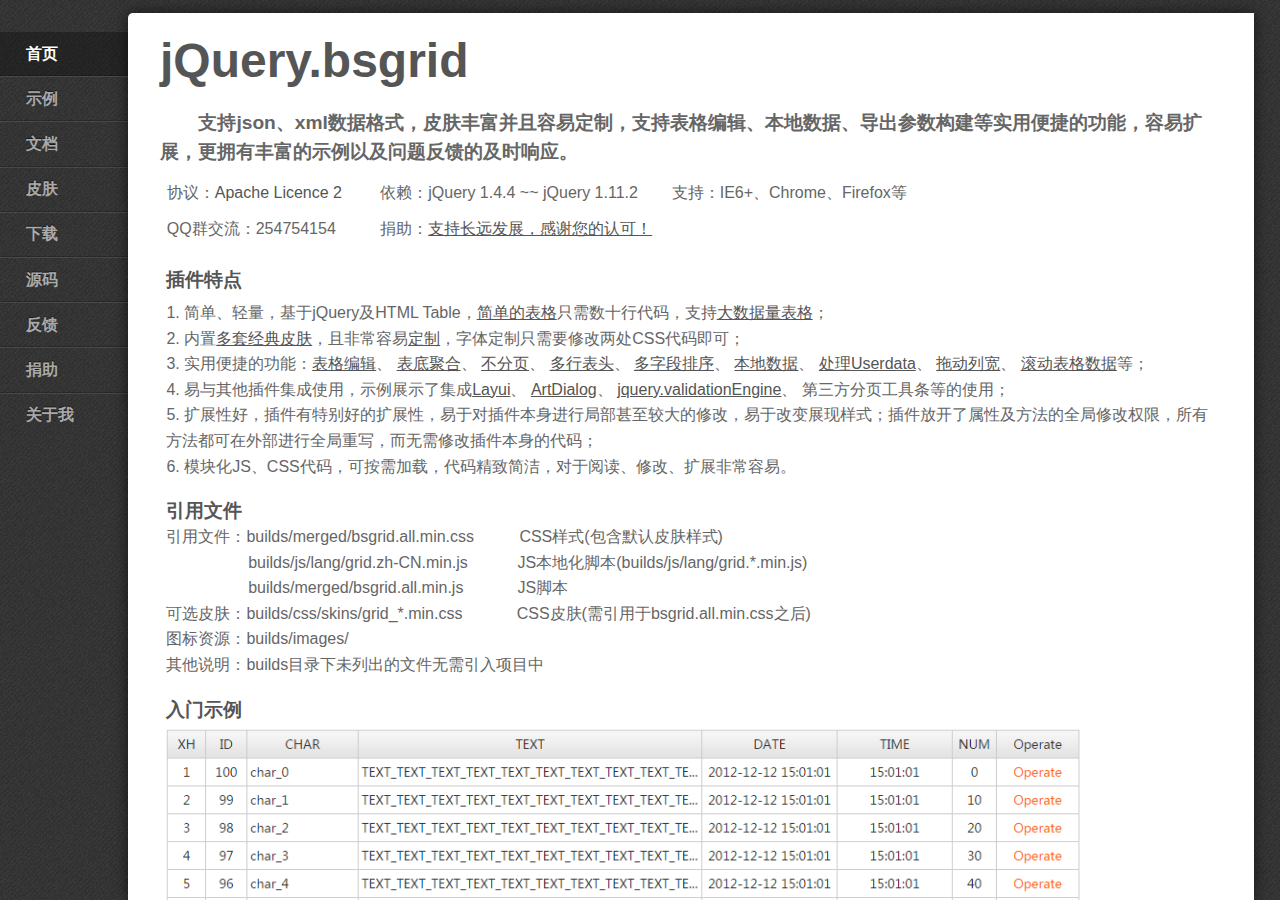
<file: jquery.bsgrid-1.37/index.html>
<!DOCTYPE html>
<html lang="en" class="js">
<head>
    <meta charset="utf-8">
    <title>jQuery.bsgrid - 简单实用、功能丰富、易扩展的jQuery Grid插件</title>
    <meta name="viewport" content="width=device-width,initial-scale=1">
    <link rel="stylesheet" href="plugins/responsive-nav.js/demo/styles.css">
    <style type="text/css">
        h2 {
            margin: 0 0 .5em;
        }

        h1, h2, h3, a, #title {
            color: #555;
        }

        .main {
            width: 88%;
            padding: 1.5em 2em;
        }

        .nav-collapse {
            width: 12%;
        }

        .nav-collapse a {
            padding: .6em .6em .6em 1.6em;
        }

            /* 修改左侧导航栏宽度 */
        @media screen and (min-width:76em) {
            .nav-collapse {
                width: 8em;
            }

            .main {
                left: 8em;
            }
        }

        #iframe {
            display: none;
            width: 100%;
            height: 95%;
            border: dotted 1px #ccc;
        }

        .introStyle {
            font-size: 1.0em;
            font-weight: 700;
        }

        .introStyle  td {
            padding: 0.3em;
        }

        .introStyle a {
            text-decoration: underline;
        }

        #about {
            line-height: 1.5em;
        }
    </style>
    <script src="plugins/jquery-1.4.4.min.js"></script>
    <!-- HTML5 shim, for IE6-8 support of HTML5 elements -->
    <!--[if lt IE 9]>
    <script src="plugins/html5shiv/html5shiv.min.js"></script>
    <![endif]-->
    <script src="plugins/responsive-nav.js/responsive-nav.min.js"></script>
</head>
<body>

<div role="navigation" id="nav">
    <ul>
        <li class="active"><a href="#" onclick="home()">首页</a></li>
        <li><a href="examples/zh-CN.html" target="_blank">示例</a></li>
        <li><a href="#" onclick="setIframeSrc('文档', 'documention/documention.zh-CN.html')">文档</a></li>
        <li id="nav_documention"><a href="#" onclick="setIframeSrc('皮肤', 'documention/themes.html')">皮肤</a></li>
        <li><a href="#" onclick="down()">下载</a></li>
        <li><a href="#" onclick="setIframeSrc('源码', 'documention/source.html')">源码</a></li>
        <li><a href="#" onclick="setIframeSrc('反馈', 'documention/feedback.html')">反馈</a></li>
        <li id="nav_donate"><a href="#" onclick="setIframeSrc('支持长远发展，感谢您的认可！', 'donate.html')">捐助</a></li>
        <li><a href="#" onclick="about()">关于我</a></li>
    </ul>
</div>

<div role="main" class="main">
    <a href="#nav" id="toggle">Menu</a>

    <h1 class="home">jQuery.bsgrid</h1>

    <div class="introStyle home" style="font-size: 1.2em;">
        &emsp;&emsp;支持json、xml数据格式，皮肤丰富并且容易定制，支持表格编辑、本地数据、导出参数构建等实用便捷的功能，容易扩展，更拥有丰富的示例以及问题反馈的及时响应。
    </div>

    <table class="introStyle home" style="margin-top: 0.5em; font-weight: 400;">
        <tr>
            <td>
                协议：<a href="http://www.apache.org/licenses/LICENSE-2.0.txt" target="_blank"
                      style="text-decoration: none;">Apache Licence 2</a>&nbsp;&nbsp;&nbsp;&nbsp;&nbsp;&nbsp;
            </td>
            <td>
                依赖：jQuery 1.4.4 ~~ jQuery 1.11.2&nbsp;&nbsp;&nbsp;&nbsp;&nbsp;
            </td>
            <td>
                支持：IE6+、Chrome、Firefox等&nbsp;
            </td>
        </tr>
        <tr>
            <td>
                QQ群交流：254754154
            </td>
            <td colspan="2">
                捐助：<a href="#" onclick="$('#nav_donate a').trigger('click')">支持长远发展，感谢您的认可！</a>
            </td>
        </tr>
    </table>

    <div class="introStyle home" style="padding-left: 0.4em; font-weight: 400; line-height: 1.6em;">
        <h3 style="font-size: 1.2em; margin-bottom: 0.4em;">插件特点</h3>
        1.&nbsp;简单、轻量，基于jQuery及HTML Table，<a href="examples/zh-CN.html#href=examples/grid/simple.html" target="_blank">简单的表格</a>只需数十行代码，支持<a href="examples/zh-CN.html#href=examples/grid/load-time-test.html" target="_blank">大数据量表格</a>；
        <br/>
        2.&nbsp;内置<a href="#" onclick="$('#nav_documention a').trigger('click')">多套经典皮肤</a>，且非常容易<a href="examples/zh-CN.html#href=examples/grid/themes/custom.html" target="_blank">定制</a>，字体定制只需要修改两处CSS代码即可；
        <br/>
        3.&nbsp;实用便捷的功能：<a href="examples/zh-CN.html#href=examples/grid/edit.html" target="_blank">表格编辑</a>、
        <a href="examples/zh-CN.html#href=examples/grid/foot.html" target="_blank">表底聚合</a>、
        <a href="examples/zh-CN.html#href=examples/grid/no-pagation.html" target="_blank">不分页</a>、
        <a href="examples/zh-CN.html#href=examples/grid/multi-header.html" target="_blank">多行表头</a>、
        <a href="examples/zh-CN.html#href=examples/grid/multi-sort.html" target="_blank">多字段排序</a>、
        <a href="examples/zh-CN.html#href=examples/grid/local/json.html" target="_blank">本地数据</a>、
        <a href="examples/zh-CN.html#href=examples/grid/userdata.html" target="_blank">处理Userdata</a>、
        <a href="examples/zh-CN.html#href=examples/grid/move-column-extend.html" target="_blank">拖动列宽</a>、
        <a href="examples/zh-CN.html#href=examples/grid/fixed-header/fixed-header-extend.html" target="_blank">滚动表格数据</a>等；
        <br/>
        4.&nbsp;易与其他插件集成使用，示例展示了集成<a href="examples/zh-CN.html#href=examples/layui/layer.html" target="_blank">Layui</a>、
        <a href="examples/zh-CN.html#href=examples/artDialog/gridAndForm.html" target="_blank">ArtDialog</a>、
        <a href="examples/zh-CN.html#href=examples/form/validation.html" target="_blank">jquery.validationEngine</a>、
        第三方分页工具条等的使用；
        <br/>
        5.&nbsp;扩展性好，插件有特别好的扩展性，易于对插件本身进行局部甚至较大的修改，易于改变展现样式；插件放开了属性及方法的全局修改权限，所有方法都可在外部进行全局重写，而无需修改插件本身的代码；
        <br/>
        6.&nbsp;模块化JS、CSS代码，可按需加载，代码精致简洁，对于阅读、修改、扩展非常容易。
    </div>

    <div class="introStyle home" style="padding-left: 0.4em; font-weight: 400; line-height: 1.6em;">
        <h3 style="font-size: 1.2em; margin-bottom: 0;">引用文件</h3>
        引用文件：builds/merged/bsgrid.all.min.css &emsp;&emsp;&nbsp; CSS样式(包含默认皮肤样式)
        <br/>&emsp;&emsp;&emsp;&emsp;&nbsp;&nbsp;&nbsp;
        builds/js/lang/grid.zh-CN.min.js &emsp;&emsp;&nbsp;&nbsp; JS本地化脚本(builds/js/lang/grid.*.min.js)
        <br/>&emsp;&emsp;&emsp;&emsp;&nbsp;&nbsp;&nbsp;
        builds/merged/bsgrid.all.min.js &emsp;&emsp;&nbsp;&nbsp;&nbsp; JS脚本
        <br/>
        可选皮肤：builds/css/skins/grid_*.min.css &emsp;&emsp;&nbsp;&nbsp;&nbsp; CSS皮肤(需引用于bsgrid.all.min.css之后)
        <br/>
        图标资源：builds/images/
        <br/>
        其他说明：builds目录下未列出的文件无需引入项目中
        <h3 style="font-size: 1.2em; margin-bottom: 0;"><a href="examples/zh-CN.html#href=examples/grid/simple.html" target="_blank" style="text-decoration: none;">入门示例</a></h3>
        <a href="examples/zh-CN.html#href=examples/grid/simple.html" target="_blank" style="margin-left: -0.4em;">
            <img style="border-width: 0; width: 88%;" title="点击查看入门示例"
                 src="documention/images/simple.png"/>
        </a>
<pre style="font-size: 0.9em; margin-top: 0; background-color: #eee;">
引用文件：
    &lt;link rel="stylesheet" href="../../builds/merged/bsgrid.all.min.css"/&gt;
    &lt;script type="text/javascript" src="../../plugins/jquery-1.4.4.min.js"&gt;&lt;/script&gt;
    &lt;script type="text/javascript" src="../../builds/js/lang/grid.zh-CN.min.js"&gt;&lt;/script&gt;
    &lt;script type="text/javascript" src="../../builds/merged/bsgrid.all.min.js"&gt;&lt;/script&gt;
实现代码：
    &lt;table id="searchTable"&gt;
        &lt;tr&gt;
            &lt;th w_index="XH" width="5%;"&gt;XH&lt;/th&gt;
            &lt;th w_index="ID" width="5%;"&gt;ID&lt;/th&gt;
            &lt;th w_index="CHAR" w_align="left" width="15%;"&gt;CHAR&lt;/th&gt;
            &lt;th w_index="TEXT" w_align="left" width="30%;"&gt;TEXT&lt;/th&gt;
            &lt;th w_index="DATE" width="15%;"&gt;DATE&lt;/th&gt;
            &lt;th w_index="TIME" width="15%;"&gt;TIME&lt;/th&gt;
            &lt;th w_index="NUM" width="5%;"&gt;NUM&lt;/th&gt;
            &lt;th w_render="operate" width="10%;"&gt;Operate&lt;/th&gt;
        &lt;/tr&gt;
    &lt;/table&gt;
    &lt;script type="text/javascript"&gt;
        var gridObj;
        $(function () {
            gridObj = $.fn.bsgrid.init('searchTable', {
                url: 'data/json.jsp',
                // autoLoad: false,
                pageSizeSelect: true,
                pageSize: 10
            });
        });

        function operate(record, rowIndex, colIndex, options) {
            return '&lt;a href="#" onclick="alert(\'ID=' + gridObj.getRecordIndexValue(record, 'ID') + '\');"&gt;Operate&lt;/a&gt;';
        }
    &lt;/script&gt;
数据格式参考：<a href="examples/grid/data/simple.json" target="_blank">simple.json</a>
</pre>
        <h3 style="font-size: 1.2em; margin-bottom: 0;">带参数查询</h3>
<pre style="font-size: 0.9em; margin-top: 0; background-color: #eee;">
    function doSearch() {
        // 提供以下三种带参数方式，可任选其中任意一种
        var searchParames = $('#searchForm').serializeArray();      // jQuery推荐方式
        // searchParames = 'param1=val1&amp;param2=val2';
        // searchParames = {'param1': 'val1', 'param2': 'val2'};
        gridObj.search(searchParames);
    }
</pre>
    </div>

    <h2 id="title" style="display: none;"></h2>

    <iframe id="iframe" src=""></iframe>

    <table id="download" class="introStyle" style="display: none;">
        <tr>
            <td>版本下载：</td>
            <td>
                <a href="http://git.oschina.net/bs2004/jquery.bsgrid/repository/archive?ref=v1.37"
                   target="_blank">1.37</a>
                &emsp;
                <a href="http://git.oschina.net/bs2004/jquery.bsgrid/repository/archive?ref=v1.36"
                   target="_blank">1.36</a>
            </td>
        </tr>
        <tr>
            <td>更新说明：</td>
            <td>
                <a href="http://git.oschina.net/bs2004/jquery.bsgrid/raw/master/CHANGE-LOG" target="_blank">Change
                    log</a>
            </td>
        </tr>
    </table>

    <table id="about" class="introStyle" style="display: none;">
        <tr>
            <td>个人网站:</td>
            <td><a href="http://thebestofyouth.com" target="_blank">http://thebestofyouth.com</a></td>
        </tr>
        <tr>
            <td>电子邮箱:</td>
            <td>bs2004@163.com</td>
        </tr>
        <tr>
            <td>GitHub:</td>
            <td><a href="http://github.com/baishui2004" target="_blank">http://github.com/baishui2004</a></td>
        </tr>
        <tr>
            <td>Git@OSC:</td>
            <td><a href="http://git.oschina.net/bs2004" target="_blank">http://git.oschina.net/bs2004</a></td>
        </tr>
        <tr>
            <td>OSChina:</td>
            <td><a href="http://oschina.net/baishui2004" target="_blank">http://oschina.net/baishui2004</a></td>
        </tr>
        <tr>
            <td></td>
            <td></td>
        </tr>
        <tr>
            <td colspan="2">@&nbsp;江苏·苏州</td>
        </tr>
    </table>
</div>

<script>
    var navigation = responsiveNav("#nav", {customToggle: "#toggle"});

    $(function () {
        $('#nav ul li').click(function () {
            $('#nav ul li.active').removeClass('active');
            $(this).addClass('active');
        });
    });

    function home() {
        hideAll();
        $('.home').show();
    }

    function setIframeSrc(title, url) {
        hideAll();
        $('#title').html(title).show();
        $('#iframe').attr('src', url).show();
    }

    function down() {
        hideAll();
        $('#title').html('下载').show();
        $('#download').show();
    }

    function about() {
        hideAll();
        $('#title').html('关于我').show();
        $('#about').show();
    }

    function hideAll() {
        $('.home').hide();
        $('#title').hide();
        $('#examples').hide();
        $('#download').hide();
        $('#about').hide();
        $('#iframe').hide().attr('src', '');
    }
</script>
</body>
</html>
</file>
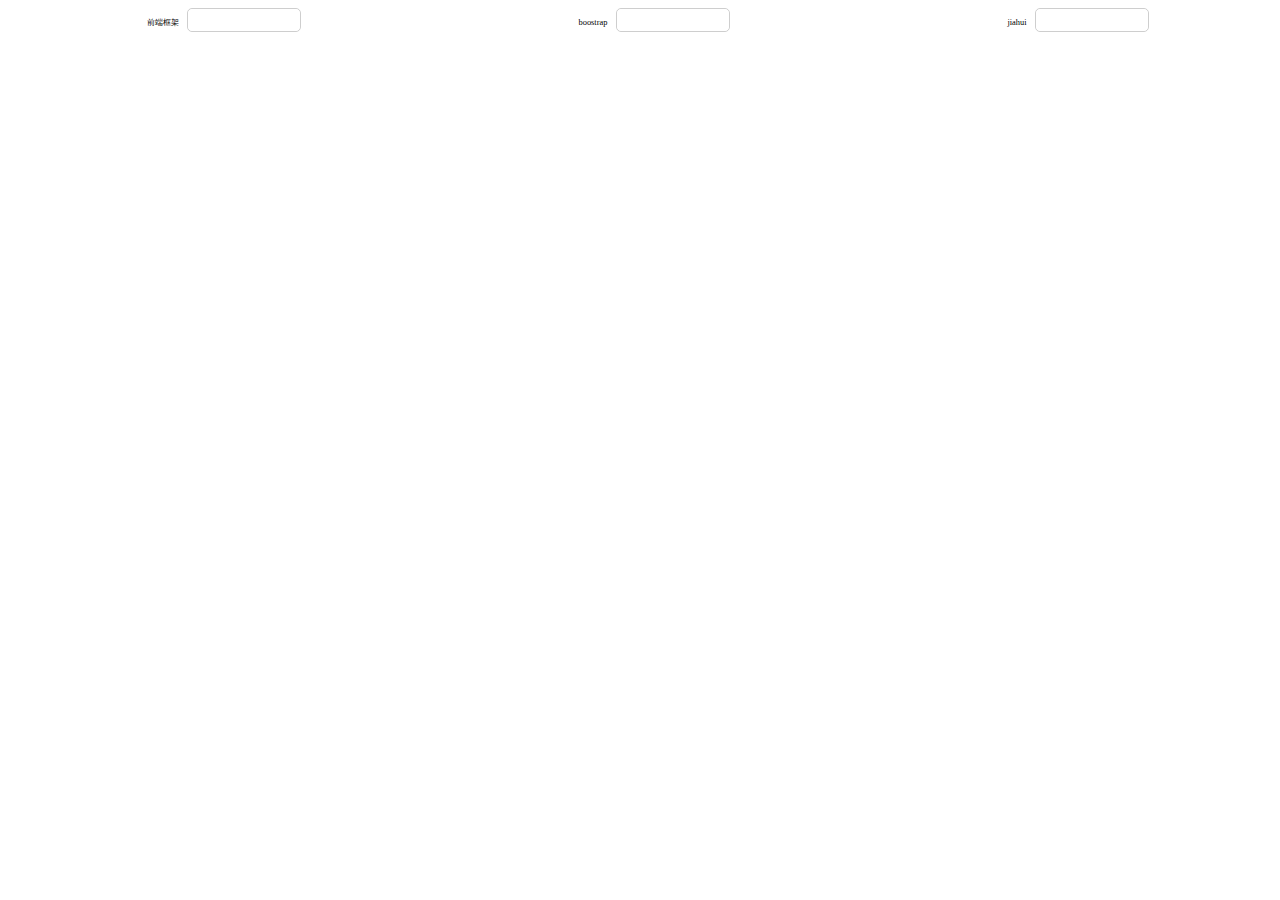
<file: designerSelect/designerSelect.html>
<!DOCTYPE html>
<html lang="en">
<head>
    <meta charset="UTF-8">
    <title>Title</title>
    <!--组件加载样式文件-->
    <link href="../designerSelect/css/designerSelect.css" rel="stylesheet" type="text/css">
</head>
<body style="width: 100%;height: 800px;">
<div style="display: flex;justify-content: space-around">
    <div class="designerSelect_contaner">
        <label>前端框架</label>
        <div class="designerSelect" id="numOne">
            <input class="designerSelect_input">
            <div class="designerSelect_option_group"></div>
        </div>
    </div>
    <div class="designerSelect_contaner">
        <label>boostrap</label>
        <div class="designerSelect" id="numTwo">
            <input class="designerSelect_input">
            <div class="designerSelect_option_group"></div>
        </div>
    </div>
    <div class="designerSelect_contaner">
        <label>jiahui</label>
        <div class="designerSelect" id="jiahui">
            <input class="designerSelect_input">
            <div class="designerSelect_option_group"></div>
        </div>
    </div>
</div>

<script src="../jquery/jquery.min.js"></script>
<script src="../tools.js"></script>
<!--组件加载js文件-->
<script src="../designerSelect/js/designerSelect.js"></script>
</body>
</html>
</file>
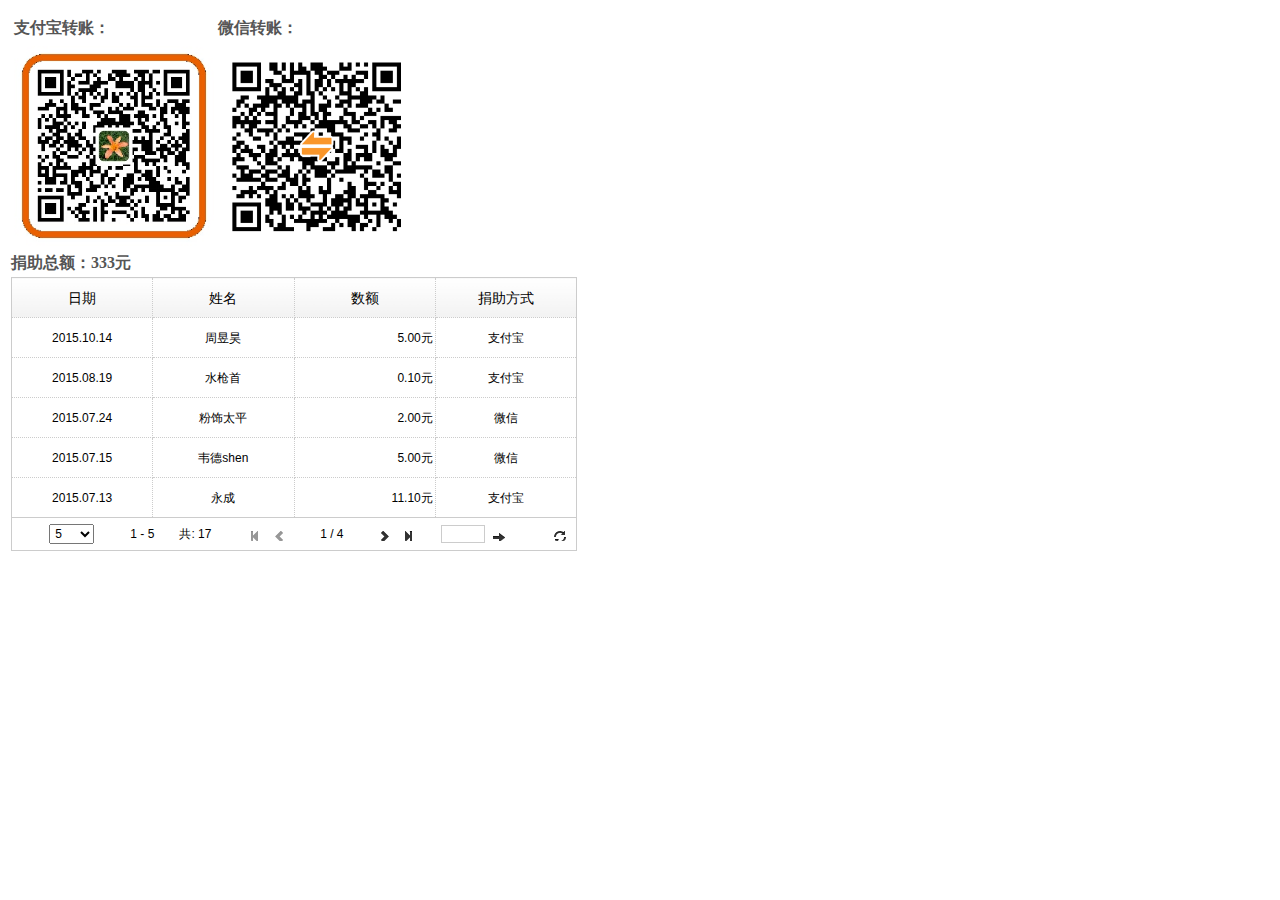
<file: jquery.bsgrid-1.37/donate.html>
<!DOCTYPE html PUBLIC "-//W3C//DTD XHTML 1.0 Transitional//EN"
        "http://www.w3.org/TR/xhtml1/DTD/xhtml1-transitional.dtd">
<html xmlns="http://www.w3.org/1999/xhtml" xml:lang="zh-CN">
<head>
    <meta http-equiv="Content-Type" content="text/html; charset=UTF-8"/>
    <title>捐助-支持长远发展，感谢您的认可！</title>
    <!-- grid.simple.min.css, grid.simple.min.js -->
    <link rel="stylesheet" href="builds/merged/bsgrid.all.min.css"/>
    <link rel="stylesheet" href="builds/css/skins/grid_bootstrap.min.css"/>
    <style type="text/css">
        body {
            font-size: 16px;
            color: #555;
            line-height: 28px;
            background-color: white;
            padding: 3px;
        }

        .title {
            font-weight: 700;
        }

        #searchTable {
            width: 410px;;
        }
    </style>
    <script type="text/javascript" src="plugins/jquery-1.4.4.min.js"></script>
    <script type="text/javascript" src="builds/js/lang/grid.zh-CN.min.js"></script>
    <script type="text/javascript" src="builds/merged/bsgrid.all.min.js"></script>
</head>
<body style="background-color: #fff;">
<table>
    <tr>
        <td class="title">支付宝转账：</td>
        <td class="title">微信转账：</td>
    </tr>
    <tr>
        <td><img src="documention/images/donate/zhifubao.jpg" width="200px" height="200px"/></td>
        <td><img src="documention/images/donate/weixin.png" width="200px" height="200px"/></td>
    </tr>
</table>
<span class="title" id="countMoney">捐助总额：</span>
<table id="searchTable">
    <tr>
        <th w_index="date" width="25%;">日期</th>
        <th w_index="name" width="25%;">姓名</th>
        <th w_index="money" w_align="right" width="25%;">数额</th>
        <th w_index="type" width="25%;">捐助方式</th>
    </tr>
</table>
<script type="text/javascript">
    var localData = [
        {"date": "2015.10.14", "name": "周昱昊", "money": "5.00元", "type": "支付宝"},
        {"date": "2015.08.19", "name": "水枪首", "money": "0.10元", "type": "支付宝"},
        {"date": "2015.07.24", "name": "粉饰太平", "money": "2.00元", "type": "微信"},
        {"date": "2015.07.15", "name": "韦德shen", "money": "5.00元", "type": "微信"},
        {"date": "2015.07.13", "name": "永成", "money": "11.10元", "type": "支付宝"},
        {"date": "2015.07.08", "name": "宋强强", "money": "1.00元", "type": "支付宝"},
        {"date": "2015.07.03", "name": "贡华", "money": "9.90元", "type": "支付宝"},
        {"date": "2015.06.28", "name": "胡正伟", "money": "20.00元", "type": "支付宝"},
        {"date": "2015.06.26", "name": "monster", "money": "0.20元", "type": "微信"},
        {"date": "2015.06.05", "name": "Pany", "money": "100.00元", "type": "微信"},
        {"date": "2015.06.02", "name": "黄国杰", "money": "10.00元", "type": "支付宝"},
        {"date": "2015.04.03", "name": "王明杰", "money": "30.00元", "type": "支付宝"},
        {"date": "2015.03.12", "name": "汤飞飞", "money": "9.90元", "type": "支付宝"},
        {"date": "2015.02.25", "name": "王鑫", "money": "88.00元", "type": "支付宝"},
        {"date": "2015.01.27", "name": "李凯鹏", "money": "9.90元", "type": "支付宝"},
        {"date": "2015.01.22", "name": "妍", "money": "9.90元", "type": "支付宝"},
        {"date": "2014.12.08", "name": "May", "money": "21.00元", "type": "微信"}
    ];
    var countMoney = 0;
    $.each(localData, function (i, data) {
        if (!isNaN(data['money'].replace('元', ''))) {
            countMoney += parseFloat(data['money'].replace('元', ''));
        }
    });
    $('#countMoney').append(countMoney + '元');
    var gridObj;
    $(function () {
        gridObj = $.fn.bsgrid.init('searchTable', {
            localData: localData,
            pageSize: 5,
            pageSizeSelect: true,
            pagingLittleToolbar: true,
            pageIncorrectTurnAlert: false
        });
    });
</script>
</body>
</html>
</file>
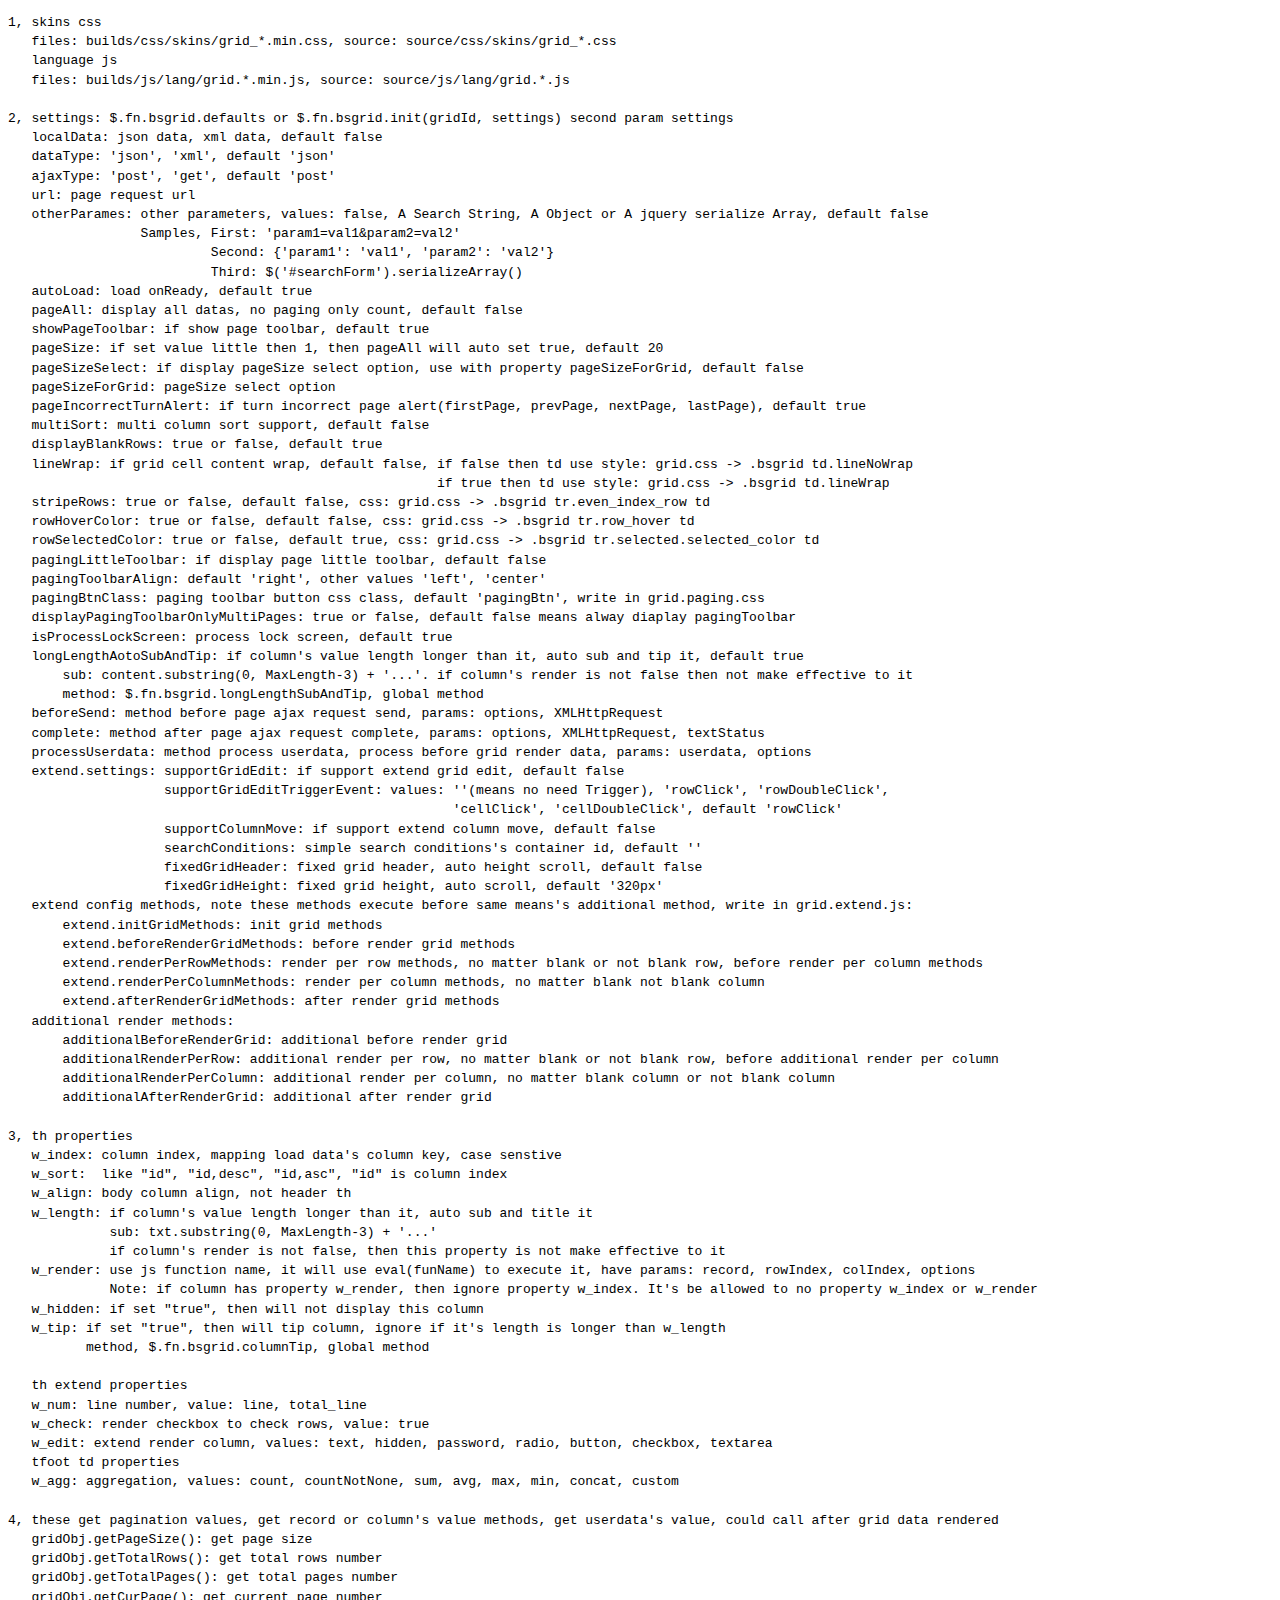
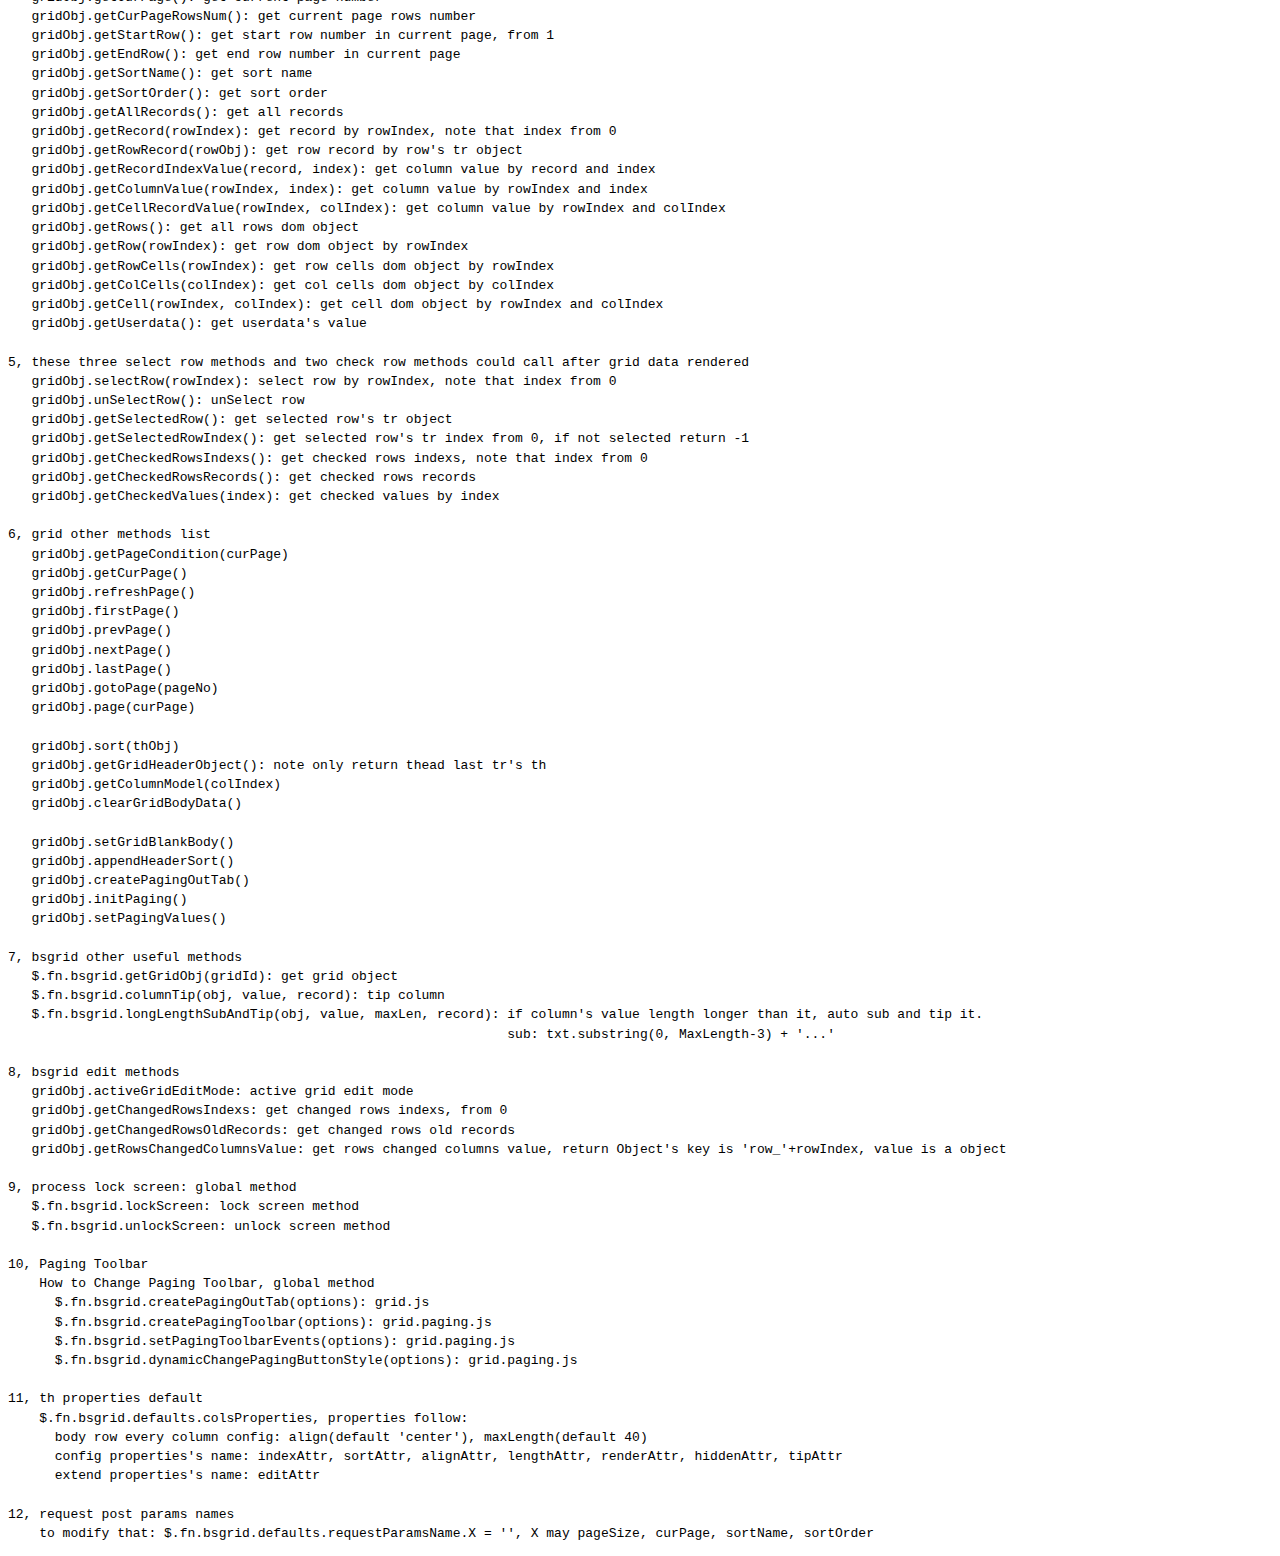
<file: jquery.bsgrid-1.37/documention/documention.html>
<!DOCTYPE html PUBLIC "-//W3C//DTD XHTML 1.0 Transitional//EN"
        "http://www.w3.org/TR/xhtml1/DTD/xhtml1-transitional.dtd">
<html xmlns="http://www.w3.org/1999/xhtml" xml:lang="zh-CN">
<head>
    <meta http-equiv="Content-Type" content="text/html; charset=UTF-8"/>
    <title>Documention</title>
</head>
<body style="line-height: 1.2em; background-color: #fff;">
<pre>
1, skins css
   files: builds/css/skins/grid_*.min.css, source: source/css/skins/grid_*.css
   language js
   files: builds/js/lang/grid.*.min.js, source: source/js/lang/grid.*.js

2, settings: $.fn.bsgrid.defaults or $.fn.bsgrid.init(gridId, settings) second param settings
   localData: json data, xml data, default false
   dataType: 'json', 'xml', default 'json'
   ajaxType: 'post', 'get', default 'post'
   url: page request url
   otherParames: other parameters, values: false, A Search String, A Object or A jquery serialize Array, default false
                 Samples, First: 'param1=val1&amp;param2=val2'
                          Second: {'param1': 'val1', 'param2': 'val2'}
                          Third: $('#searchForm').serializeArray()
   autoLoad: load onReady, default true
   pageAll: display all datas, no paging only count, default false
   showPageToolbar: if show page toolbar, default true
   pageSize: if set value little then 1, then pageAll will auto set true, default 20
   pageSizeSelect: if display pageSize select option, use with property pageSizeForGrid, default false
   pageSizeForGrid: pageSize select option
   pageIncorrectTurnAlert: if turn incorrect page alert(firstPage, prevPage, nextPage, lastPage), default true
   multiSort: multi column sort support, default false
   displayBlankRows: true or false, default true
   lineWrap: if grid cell content wrap, default false, if false then td use style: grid.css -> .bsgrid td.lineNoWrap
                                                       if true then td use style: grid.css -> .bsgrid td.lineWrap
   stripeRows: true or false, default false, css: grid.css -> .bsgrid tr.even_index_row td
   rowHoverColor: true or false, default false, css: grid.css -> .bsgrid tr.row_hover td
   rowSelectedColor: true or false, default true, css: grid.css -> .bsgrid tr.selected.selected_color td
   pagingLittleToolbar: if display page little toolbar, default false
   pagingToolbarAlign: default 'right', other values 'left', 'center'
   pagingBtnClass: paging toolbar button css class, default 'pagingBtn', write in grid.paging.css
   displayPagingToolbarOnlyMultiPages: true or false, default false means alway diaplay pagingToolbar
   isProcessLockScreen: process lock screen, default true
   longLengthAotoSubAndTip: if column's value length longer than it, auto sub and tip it, default true
       sub: content.substring(0, MaxLength-3) + '...'. if column's render is not false then not make effective to it
       method: $.fn.bsgrid.longLengthSubAndTip, global method
   beforeSend: method before page ajax request send, params: options, XMLHttpRequest
   complete: method after page ajax request complete, params: options, XMLHttpRequest, textStatus
   processUserdata: method process userdata, process before grid render data, params: userdata, options
   extend.settings: supportGridEdit: if support extend grid edit, default false
                    supportGridEditTriggerEvent: values: ''(means no need Trigger), 'rowClick', 'rowDoubleClick',
                                                         'cellClick', 'cellDoubleClick', default 'rowClick'
                    supportColumnMove: if support extend column move, default false
                    searchConditions: simple search conditions's container id, default ''
                    fixedGridHeader: fixed grid header, auto height scroll, default false
                    fixedGridHeight: fixed grid height, auto scroll, default '320px'
   extend config methods, note these methods execute before same means's additional method, write in grid.extend.js:
       extend.initGridMethods: init grid methods
       extend.beforeRenderGridMethods: before render grid methods
       extend.renderPerRowMethods: render per row methods, no matter blank or not blank row, before render per column methods
       extend.renderPerColumnMethods: render per column methods, no matter blank not blank column
       extend.afterRenderGridMethods: after render grid methods
   additional render methods:
       additionalBeforeRenderGrid: additional before render grid
       additionalRenderPerRow: additional render per row, no matter blank or not blank row, before additional render per column
       additionalRenderPerColumn: additional render per column, no matter blank column or not blank column
       additionalAfterRenderGrid: additional after render grid

3, th properties
   w_index: column index, mapping load data's column key, case senstive
   w_sort:  like "id", "id,desc", "id,asc", "id" is column index
   w_align: body column align, not header th
   w_length: if column's value length longer than it, auto sub and title it
             sub: txt.substring(0, MaxLength-3) + '...'
             if column's render is not false, then this property is not make effective to it
   w_render: use js function name, it will use eval(funName) to execute it, have params: record, rowIndex, colIndex, options
             Note: if column has property w_render, then ignore property w_index. It's be allowed to no property w_index or w_render
   w_hidden: if set "true", then will not display this column
   w_tip: if set "true", then will tip column, ignore if it's length is longer than w_length
          method, $.fn.bsgrid.columnTip, global method

   th extend properties
   w_num: line number, value: line, total_line
   w_check: render checkbox to check rows, value: true
   w_edit: extend render column, values: text, hidden, password, radio, button, checkbox, textarea
   tfoot td properties
   w_agg: aggregation, values: count, countNotNone, sum, avg, max, min, concat, custom

4, these get pagination values, get record or column's value methods, get userdata's value, could call after grid data rendered
   gridObj.getPageSize(): get page size
   gridObj.getTotalRows(): get total rows number
   gridObj.getTotalPages(): get total pages number
   gridObj.getCurPage(): get current page number
   gridObj.getCurPageRowsNum(): get current page rows number
   gridObj.getStartRow(): get start row number in current page, from 1
   gridObj.getEndRow(): get end row number in current page
   gridObj.getSortName(): get sort name
   gridObj.getSortOrder(): get sort order
   gridObj.getAllRecords(): get all records
   gridObj.getRecord(rowIndex): get record by rowIndex, note that index from 0
   gridObj.getRowRecord(rowObj): get row record by row's tr object
   gridObj.getRecordIndexValue(record, index): get column value by record and index
   gridObj.getColumnValue(rowIndex, index): get column value by rowIndex and index
   gridObj.getCellRecordValue(rowIndex, colIndex): get column value by rowIndex and colIndex
   gridObj.getRows(): get all rows dom object
   gridObj.getRow(rowIndex): get row dom object by rowIndex
   gridObj.getRowCells(rowIndex): get row cells dom object by rowIndex
   gridObj.getColCells(colIndex): get col cells dom object by colIndex
   gridObj.getCell(rowIndex, colIndex): get cell dom object by rowIndex and colIndex
   gridObj.getUserdata(): get userdata's value

5, these three select row methods and two check row methods could call after grid data rendered
   gridObj.selectRow(rowIndex): select row by rowIndex, note that index from 0
   gridObj.unSelectRow(): unSelect row
   gridObj.getSelectedRow(): get selected row's tr object
   gridObj.getSelectedRowIndex(): get selected row's tr index from 0, if not selected return -1
   gridObj.getCheckedRowsIndexs(): get checked rows indexs, note that index from 0
   gridObj.getCheckedRowsRecords(): get checked rows records
   gridObj.getCheckedValues(index): get checked values by index

6, grid other methods list
   gridObj.getPageCondition(curPage)
   gridObj.getCurPage()
   gridObj.refreshPage()
   gridObj.firstPage()
   gridObj.prevPage()
   gridObj.nextPage()
   gridObj.lastPage()
   gridObj.gotoPage(pageNo)
   gridObj.page(curPage)

   gridObj.sort(thObj)
   gridObj.getGridHeaderObject(): note only return thead last tr's th
   gridObj.getColumnModel(colIndex)
   gridObj.clearGridBodyData()

   gridObj.setGridBlankBody()
   gridObj.appendHeaderSort()
   gridObj.createPagingOutTab()
   gridObj.initPaging()
   gridObj.setPagingValues()

7, bsgrid other useful methods
   $.fn.bsgrid.getGridObj(gridId): get grid object
   $.fn.bsgrid.columnTip(obj, value, record): tip column
   $.fn.bsgrid.longLengthSubAndTip(obj, value, maxLen, record): if column's value length longer than it, auto sub and tip it.
                                                                sub: txt.substring(0, MaxLength-3) + '...'

8, bsgrid edit methods
   gridObj.activeGridEditMode: active grid edit mode
   gridObj.getChangedRowsIndexs: get changed rows indexs, from 0
   gridObj.getChangedRowsOldRecords: get changed rows old records
   gridObj.getRowsChangedColumnsValue: get rows changed columns value, return Object's key is 'row_'+rowIndex, value is a object

9, process lock screen: global method
   $.fn.bsgrid.lockScreen: lock screen method
   $.fn.bsgrid.unlockScreen: unlock screen method

10, Paging Toolbar
    How to Change Paging Toolbar, global method
      $.fn.bsgrid.createPagingOutTab(options): grid.js
      $.fn.bsgrid.createPagingToolbar(options): grid.paging.js
      $.fn.bsgrid.setPagingToolbarEvents(options): grid.paging.js
      $.fn.bsgrid.dynamicChangePagingButtonStyle(options): grid.paging.js

11, th properties default
    $.fn.bsgrid.defaults.colsProperties, properties follow:
      body row every column config: align(default 'center'), maxLength(default 40)
      config properties's name: indexAttr, sortAttr, alignAttr, lengthAttr, renderAttr, hiddenAttr, tipAttr
      extend properties's name: editAttr

12, request post params names
    to modify that: $.fn.bsgrid.defaults.requestParamsName.X = '', X may pageSize, curPage, sortName, sortOrder
</pre>
</body>
</html>
</file>
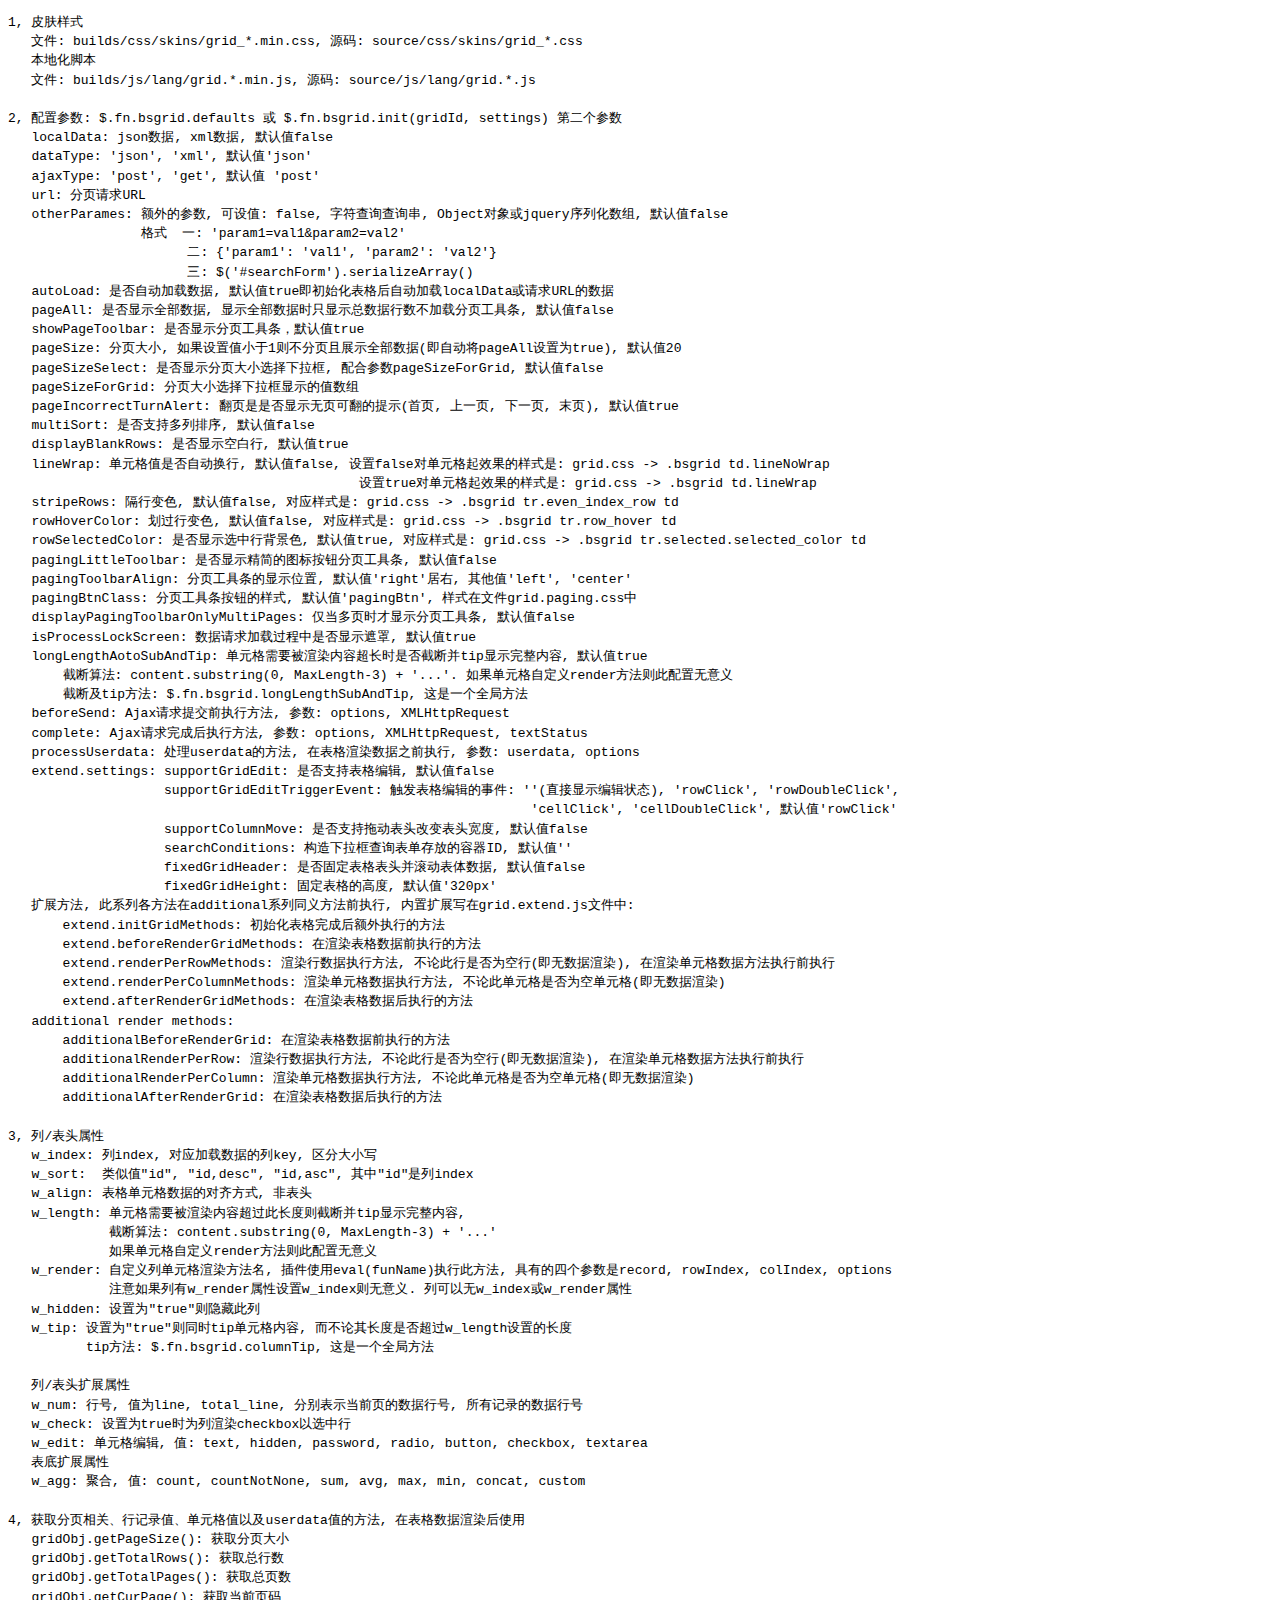
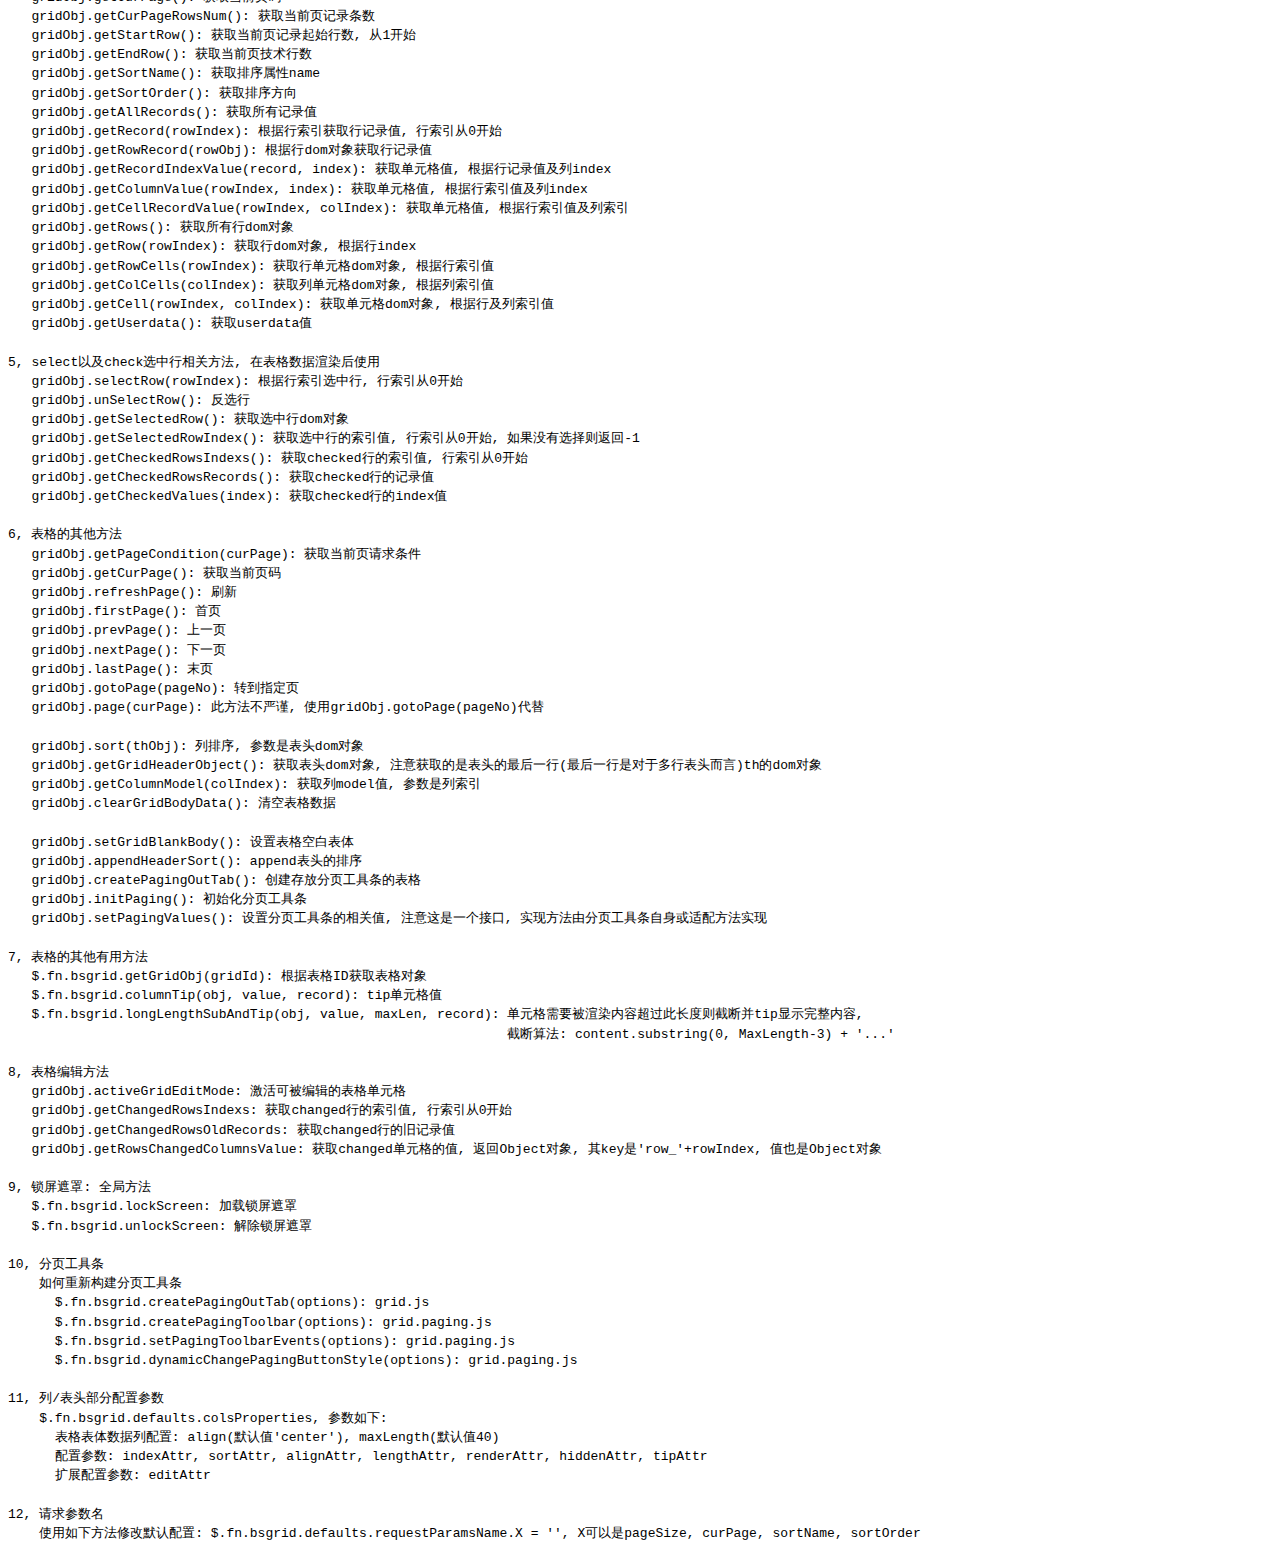
<file: jquery.bsgrid-1.37/documention/documention.zh-CN.html>
<!DOCTYPE html PUBLIC "-//W3C//DTD XHTML 1.0 Transitional//EN"
        "http://www.w3.org/TR/xhtml1/DTD/xhtml1-transitional.dtd">
<html xmlns="http://www.w3.org/1999/xhtml" xml:lang="zh-CN">
<head>
    <meta http-equiv="Content-Type" content="text/html; charset=UTF-8"/>
    <title>文档</title>
</head>
<body style="line-height: 1.2em; background-color: #fff;">
<pre>
1, 皮肤样式
   文件: builds/css/skins/grid_*.min.css, 源码: source/css/skins/grid_*.css
   本地化脚本
   文件: builds/js/lang/grid.*.min.js, 源码: source/js/lang/grid.*.js

2, 配置参数: $.fn.bsgrid.defaults 或 $.fn.bsgrid.init(gridId, settings) 第二个参数
   localData: json数据, xml数据, 默认值false
   dataType: 'json', 'xml', 默认值'json'
   ajaxType: 'post', 'get', 默认值 'post'
   url: 分页请求URL
   otherParames: 额外的参数, 可设值: false, 字符查询查询串, Object对象或jquery序列化数组, 默认值false
                 格式  一: 'param1=val1&amp;param2=val2'
                       二: {'param1': 'val1', 'param2': 'val2'}
                       三: $('#searchForm').serializeArray()
   autoLoad: 是否自动加载数据, 默认值true即初始化表格后自动加载localData或请求URL的数据
   pageAll: 是否显示全部数据, 显示全部数据时只显示总数据行数不加载分页工具条, 默认值false
   showPageToolbar: 是否显示分页工具条，默认值true
   pageSize: 分页大小, 如果设置值小于1则不分页且展示全部数据(即自动将pageAll设置为true), 默认值20
   pageSizeSelect: 是否显示分页大小选择下拉框, 配合参数pageSizeForGrid, 默认值false
   pageSizeForGrid: 分页大小选择下拉框显示的值数组
   pageIncorrectTurnAlert: 翻页是是否显示无页可翻的提示(首页, 上一页, 下一页, 末页), 默认值true
   multiSort: 是否支持多列排序, 默认值false
   displayBlankRows: 是否显示空白行, 默认值true
   lineWrap: 单元格值是否自动换行, 默认值false, 设置false对单元格起效果的样式是: grid.css -> .bsgrid td.lineNoWrap
                                             设置true对单元格起效果的样式是: grid.css -> .bsgrid td.lineWrap
   stripeRows: 隔行变色, 默认值false, 对应样式是: grid.css -> .bsgrid tr.even_index_row td
   rowHoverColor: 划过行变色, 默认值false, 对应样式是: grid.css -> .bsgrid tr.row_hover td
   rowSelectedColor: 是否显示选中行背景色, 默认值true, 对应样式是: grid.css -> .bsgrid tr.selected.selected_color td
   pagingLittleToolbar: 是否显示精简的图标按钮分页工具条, 默认值false
   pagingToolbarAlign: 分页工具条的显示位置, 默认值'right'居右, 其他值'left', 'center'
   pagingBtnClass: 分页工具条按钮的样式, 默认值'pagingBtn', 样式在文件grid.paging.css中
   displayPagingToolbarOnlyMultiPages: 仅当多页时才显示分页工具条, 默认值false
   isProcessLockScreen: 数据请求加载过程中是否显示遮罩, 默认值true
   longLengthAotoSubAndTip: 单元格需要被渲染内容超长时是否截断并tip显示完整内容, 默认值true
       截断算法: content.substring(0, MaxLength-3) + '...'. 如果单元格自定义render方法则此配置无意义
       截断及tip方法: $.fn.bsgrid.longLengthSubAndTip, 这是一个全局方法
   beforeSend: Ajax请求提交前执行方法, 参数: options, XMLHttpRequest
   complete: Ajax请求完成后执行方法, 参数: options, XMLHttpRequest, textStatus
   processUserdata: 处理userdata的方法, 在表格渲染数据之前执行, 参数: userdata, options
   extend.settings: supportGridEdit: 是否支持表格编辑, 默认值false
                    supportGridEditTriggerEvent: 触发表格编辑的事件: ''(直接显示编辑状态), 'rowClick', 'rowDoubleClick',
                                                                   'cellClick', 'cellDoubleClick', 默认值'rowClick'
                    supportColumnMove: 是否支持拖动表头改变表头宽度, 默认值false
                    searchConditions: 构造下拉框查询表单存放的容器ID, 默认值''
                    fixedGridHeader: 是否固定表格表头并滚动表体数据, 默认值false
                    fixedGridHeight: 固定表格的高度, 默认值'320px'
   扩展方法, 此系列各方法在additional系列同义方法前执行, 内置扩展写在grid.extend.js文件中:
       extend.initGridMethods: 初始化表格完成后额外执行的方法
       extend.beforeRenderGridMethods: 在渲染表格数据前执行的方法
       extend.renderPerRowMethods: 渲染行数据执行方法, 不论此行是否为空行(即无数据渲染), 在渲染单元格数据方法执行前执行
       extend.renderPerColumnMethods: 渲染单元格数据执行方法, 不论此单元格是否为空单元格(即无数据渲染)
       extend.afterRenderGridMethods: 在渲染表格数据后执行的方法
   additional render methods:
       additionalBeforeRenderGrid: 在渲染表格数据前执行的方法
       additionalRenderPerRow: 渲染行数据执行方法, 不论此行是否为空行(即无数据渲染), 在渲染单元格数据方法执行前执行
       additionalRenderPerColumn: 渲染单元格数据执行方法, 不论此单元格是否为空单元格(即无数据渲染)
       additionalAfterRenderGrid: 在渲染表格数据后执行的方法

3, 列/表头属性
   w_index: 列index, 对应加载数据的列key, 区分大小写
   w_sort:  类似值"id", "id,desc", "id,asc", 其中"id"是列index
   w_align: 表格单元格数据的对齐方式, 非表头
   w_length: 单元格需要被渲染内容超过此长度则截断并tip显示完整内容,
             截断算法: content.substring(0, MaxLength-3) + '...'
             如果单元格自定义render方法则此配置无意义
   w_render: 自定义列单元格渲染方法名, 插件使用eval(funName)执行此方法, 具有的四个参数是record, rowIndex, colIndex, options
             注意如果列有w_render属性设置w_index则无意义. 列可以无w_index或w_render属性
   w_hidden: 设置为"true"则隐藏此列
   w_tip: 设置为"true"则同时tip单元格内容, 而不论其长度是否超过w_length设置的长度
          tip方法: $.fn.bsgrid.columnTip, 这是一个全局方法

   列/表头扩展属性
   w_num: 行号, 值为line, total_line, 分别表示当前页的数据行号, 所有记录的数据行号
   w_check: 设置为true时为列渲染checkbox以选中行
   w_edit: 单元格编辑, 值: text, hidden, password, radio, button, checkbox, textarea
   表底扩展属性
   w_agg: 聚合, 值: count, countNotNone, sum, avg, max, min, concat, custom

4, 获取分页相关、行记录值、单元格值以及userdata值的方法, 在表格数据渲染后使用
   gridObj.getPageSize(): 获取分页大小
   gridObj.getTotalRows(): 获取总行数
   gridObj.getTotalPages(): 获取总页数
   gridObj.getCurPage(): 获取当前页码
   gridObj.getCurPageRowsNum(): 获取当前页记录条数
   gridObj.getStartRow(): 获取当前页记录起始行数, 从1开始
   gridObj.getEndRow(): 获取当前页技术行数
   gridObj.getSortName(): 获取排序属性name
   gridObj.getSortOrder(): 获取排序方向
   gridObj.getAllRecords(): 获取所有记录值
   gridObj.getRecord(rowIndex): 根据行索引获取行记录值, 行索引从0开始
   gridObj.getRowRecord(rowObj): 根据行dom对象获取行记录值
   gridObj.getRecordIndexValue(record, index): 获取单元格值, 根据行记录值及列index
   gridObj.getColumnValue(rowIndex, index): 获取单元格值, 根据行索引值及列index
   gridObj.getCellRecordValue(rowIndex, colIndex): 获取单元格值, 根据行索引值及列索引
   gridObj.getRows(): 获取所有行dom对象
   gridObj.getRow(rowIndex): 获取行dom对象, 根据行index
   gridObj.getRowCells(rowIndex): 获取行单元格dom对象, 根据行索引值
   gridObj.getColCells(colIndex): 获取列单元格dom对象, 根据列索引值
   gridObj.getCell(rowIndex, colIndex): 获取单元格dom对象, 根据行及列索引值
   gridObj.getUserdata(): 获取userdata值

5, select以及check选中行相关方法, 在表格数据渲染后使用
   gridObj.selectRow(rowIndex): 根据行索引选中行, 行索引从0开始
   gridObj.unSelectRow(): 反选行
   gridObj.getSelectedRow(): 获取选中行dom对象
   gridObj.getSelectedRowIndex(): 获取选中行的索引值, 行索引从0开始, 如果没有选择则返回-1
   gridObj.getCheckedRowsIndexs(): 获取checked行的索引值, 行索引从0开始
   gridObj.getCheckedRowsRecords(): 获取checked行的记录值
   gridObj.getCheckedValues(index): 获取checked行的index值

6, 表格的其他方法
   gridObj.getPageCondition(curPage): 获取当前页请求条件
   gridObj.getCurPage(): 获取当前页码
   gridObj.refreshPage(): 刷新
   gridObj.firstPage(): 首页
   gridObj.prevPage(): 上一页
   gridObj.nextPage(): 下一页
   gridObj.lastPage(): 末页
   gridObj.gotoPage(pageNo): 转到指定页
   gridObj.page(curPage): 此方法不严谨, 使用gridObj.gotoPage(pageNo)代替

   gridObj.sort(thObj): 列排序, 参数是表头dom对象
   gridObj.getGridHeaderObject(): 获取表头dom对象, 注意获取的是表头的最后一行(最后一行是对于多行表头而言)th的dom对象
   gridObj.getColumnModel(colIndex): 获取列model值, 参数是列索引
   gridObj.clearGridBodyData(): 清空表格数据

   gridObj.setGridBlankBody(): 设置表格空白表体
   gridObj.appendHeaderSort(): append表头的排序
   gridObj.createPagingOutTab(): 创建存放分页工具条的表格
   gridObj.initPaging(): 初始化分页工具条
   gridObj.setPagingValues(): 设置分页工具条的相关值, 注意这是一个接口, 实现方法由分页工具条自身或适配方法实现

7, 表格的其他有用方法
   $.fn.bsgrid.getGridObj(gridId): 根据表格ID获取表格对象
   $.fn.bsgrid.columnTip(obj, value, record): tip单元格值
   $.fn.bsgrid.longLengthSubAndTip(obj, value, maxLen, record): 单元格需要被渲染内容超过此长度则截断并tip显示完整内容,
                                                                截断算法: content.substring(0, MaxLength-3) + '...'

8, 表格编辑方法
   gridObj.activeGridEditMode: 激活可被编辑的表格单元格
   gridObj.getChangedRowsIndexs: 获取changed行的索引值, 行索引从0开始
   gridObj.getChangedRowsOldRecords: 获取changed行的旧记录值
   gridObj.getRowsChangedColumnsValue: 获取changed单元格的值, 返回Object对象, 其key是'row_'+rowIndex, 值也是Object对象

9, 锁屏遮罩: 全局方法
   $.fn.bsgrid.lockScreen: 加载锁屏遮罩
   $.fn.bsgrid.unlockScreen: 解除锁屏遮罩

10, 分页工具条
    如何重新构建分页工具条
      $.fn.bsgrid.createPagingOutTab(options): grid.js
      $.fn.bsgrid.createPagingToolbar(options): grid.paging.js
      $.fn.bsgrid.setPagingToolbarEvents(options): grid.paging.js
      $.fn.bsgrid.dynamicChangePagingButtonStyle(options): grid.paging.js

11, 列/表头部分配置参数
    $.fn.bsgrid.defaults.colsProperties, 参数如下:
      表格表体数据列配置: align(默认值'center'), maxLength(默认值40)
      配置参数: indexAttr, sortAttr, alignAttr, lengthAttr, renderAttr, hiddenAttr, tipAttr
      扩展配置参数: editAttr

12, 请求参数名
    使用如下方法修改默认配置: $.fn.bsgrid.defaults.requestParamsName.X = '', X可以是pageSize, curPage, sortName, sortOrder
</pre>
</body>
</html>
</file>
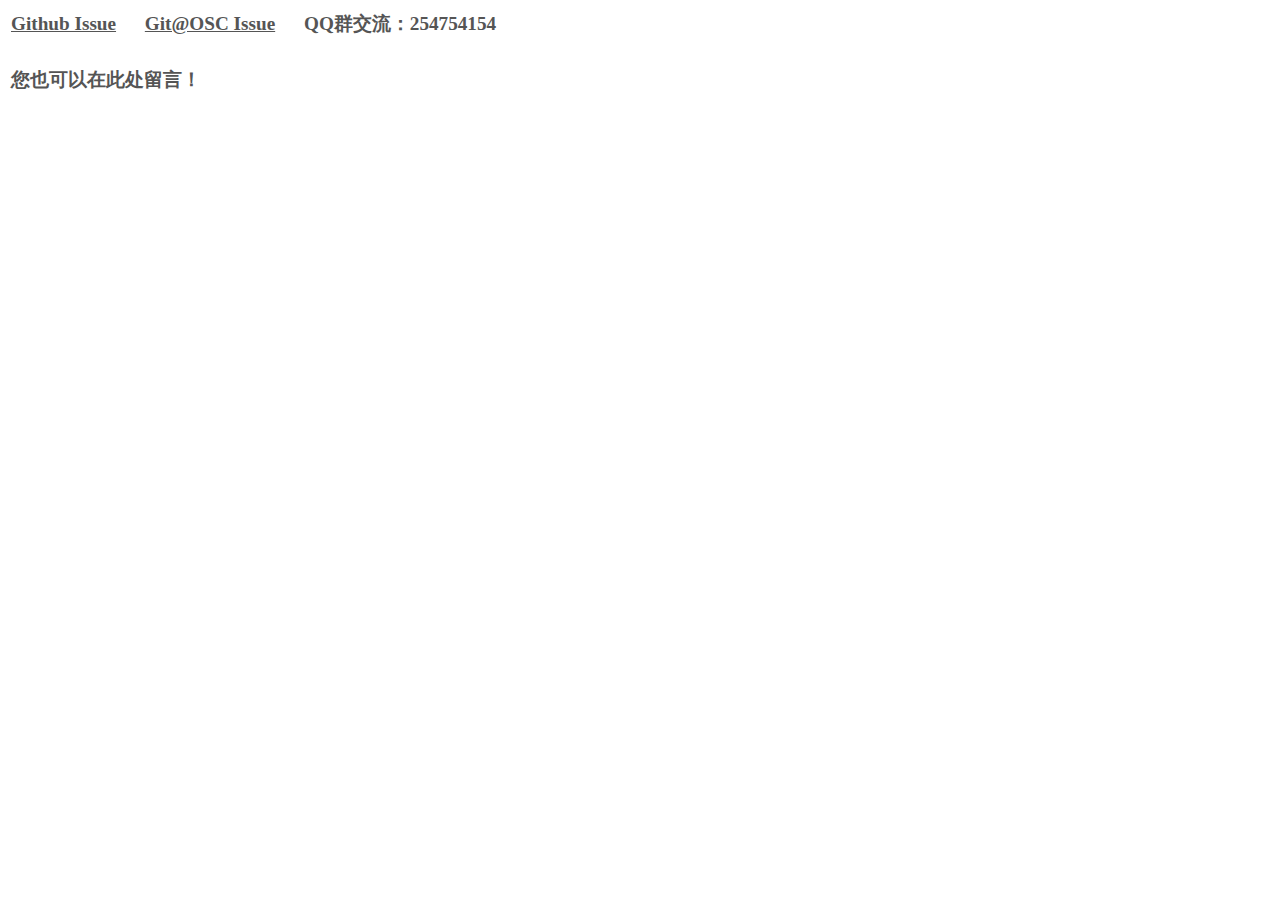
<file: jquery.bsgrid-1.37/documention/feedback.html>
<!DOCTYPE html PUBLIC "-//W3C//DTD XHTML 1.0 Transitional//EN"
        "http://www.w3.org/TR/xhtml1/DTD/xhtml1-transitional.dtd">
<html xmlns="http://www.w3.org/1999/xhtml" xml:lang="zh-CN">
<head>
    <meta http-equiv="Content-Type" content="text/html; charset=UTF-8"/>
    <title>反馈</title>
    <style type="text/css">
        .feedback td {
            font-size: 1.2em;
            font-weight: 700;
            color: #555;
        }

        .feedback a {
            color: #555;
        }
    </style>
</head>
<body>
<table class="feedback" style="width: 710px;">
    <tr>
        <td>
            <a href="https://github.com/baishui2004/jquery.bsgrid/issues" target="_blank">Github Issue</a>
            &emsp;
            <a href="http://git.oschina.net/bs2004/jquery.bsgrid/issues" target="_blank">Git@OSC Issue</a>
            &emsp;
            QQ群交流：254754154
        </td>
    </tr>
    <tr>
        <td>&nbsp;</td>
    </tr>
    <tr>
        <td>
            您也可以在此处留言！
        </td>
    </tr>
    <tr>
        <td>
            <!-- 多说评论框 start -->
            <div class="ds-thread" data-thread-key="/documention/feedback.html" data-title="反馈"
                 data-url="http://bsgrid.coding.io/documention/feedback.html"></div>
            <!-- 多说评论框 end -->
            <!-- 多说公共JS代码 start (一个网页只需插入一次) -->
            <script type="text/javascript">
                var duoshuoQuery = {short_name: "bsgrid"};
                (function () {
                    var ds = document.createElement('script');
                    ds.type = 'text/javascript';
                    ds.async = true;
                    ds.src = (document.location.protocol == 'https:' ? 'https:' : 'http:') + '//static.duoshuo.com/embed.js';
                    ds.charset = 'UTF-8';
                    (document.getElementsByTagName('head')[0]
                            || document.getElementsByTagName('body')[0]).appendChild(ds);
                })();
            </script>
            <!-- 多说公共JS代码 end -->
        </td>
    </tr>
</table>
</body>
</html>
</file>
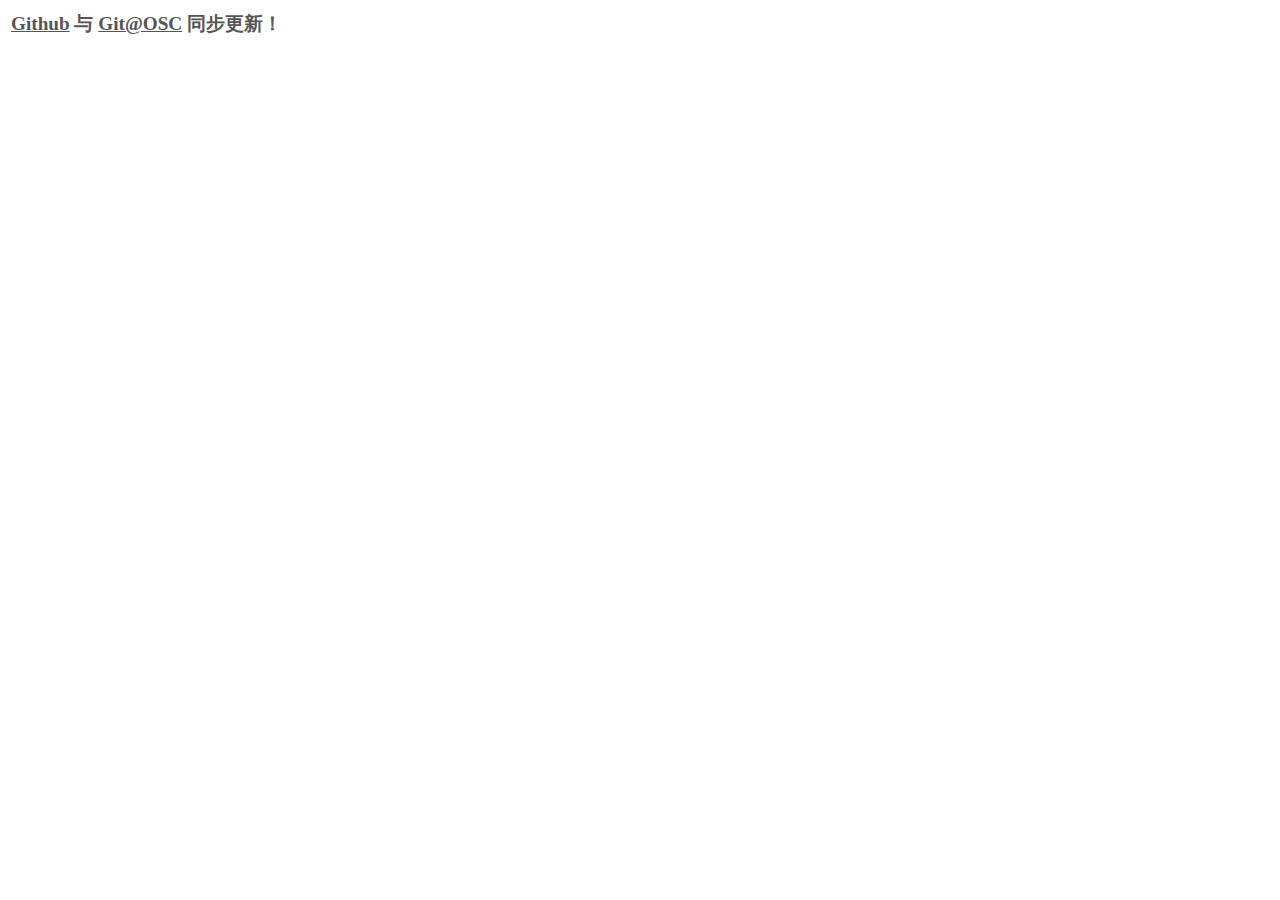
<file: jquery.bsgrid-1.37/documention/source.html>
<!DOCTYPE html PUBLIC "-//W3C//DTD XHTML 1.0 Transitional//EN"
        "http://www.w3.org/TR/xhtml1/DTD/xhtml1-transitional.dtd">
<html xmlns="http://www.w3.org/1999/xhtml" xml:lang="zh-CN">
<head>
    <meta http-equiv="Content-Type" content="text/html; charset=UTF-8"/>
    <title>源码</title>
    <style type="text/css">
        td.source {
            font-size: 1.2em;
            font-weight: 700;
            color: #555;
        }

        td.source a {
            color: #555;
        }
    </style>
</head>
<body>
<table style="width: 710px;">
    <tr>
        <td class="source">
            <a href="https://github.com/baishui2004/jquery.bsgrid" target="_blank">Github</a>
            与
            <a href="http://git.oschina.net/bs2004/jquery.bsgrid" target="_blank">Git@OSC</a>
            同步更新！
        </td>
    </tr>
    <tr>
        <td style="height: 10px;"></td>
    </tr>
    <tr>
        <td>
            <script src="../examples/pagination/jquery-1.7.2.min.js"
                    type="text/javascript"></script>
            <script src="http://www.oschina.net/js/jquery/jquery.githubRepoWidget.js"
                    type="text/javascript"></script>
            <div class="github-widget" data-repo="baishui2004/jquery.bsgrid"></div>
        </td>
    </tr>
    <tr>
        <td>&nbsp;</td>
    </tr>
    <tr>
        <td>
            <script src="http://git.oschina.net/bs2004/jquery.bsgrid/preview"></script>
        </td>
    </tr>
</table>
</body>
</html>
</file>
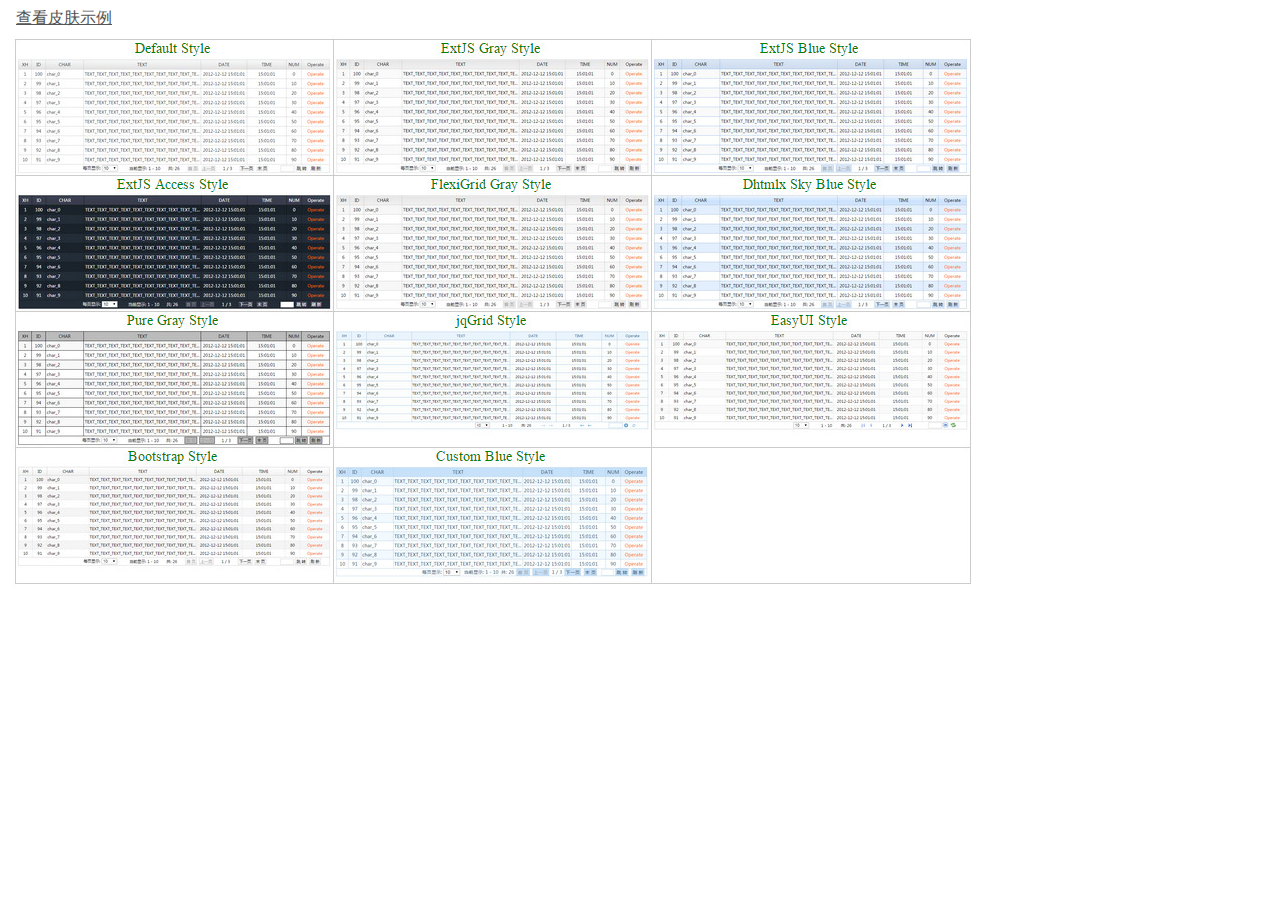
<file: jquery.bsgrid-1.37/documention/themes.html>
<!DOCTYPE html PUBLIC "-//W3C//DTD XHTML 1.0 Transitional//EN"
        "http://www.w3.org/TR/xhtml1/DTD/xhtml1-transitional.dtd">
<html xmlns="http://www.w3.org/1999/xhtml" xml:lang="zh-CN">
<head>
    <meta http-equiv="Content-Type" content="text/html; charset=UTF-8"/>
    <title>皮肤</title>
    <style type="text/css">
        body {
            color: #555;
        }

        .tabImg {
            margin-top: -18px;
        }
    </style>
</head>
<body>
<h4 style="font-weight: 400; margin-top: 5px;">
    &nbsp;
    <a href="../examples/zh-CN.html" style="color: #555;" target="_blank">查看皮肤示例</a>
</h4>
<table class="tabImg">
    <tr>
        <td>
            <a href="../examples/zh-CN.html" target="_blank">
                <img src="images/themes.jpg" title="查看皮肤示例" width="964px" height="552px"/>
            </a>
        </td>
    </tr>
</table>
</body>
</html>
</file>
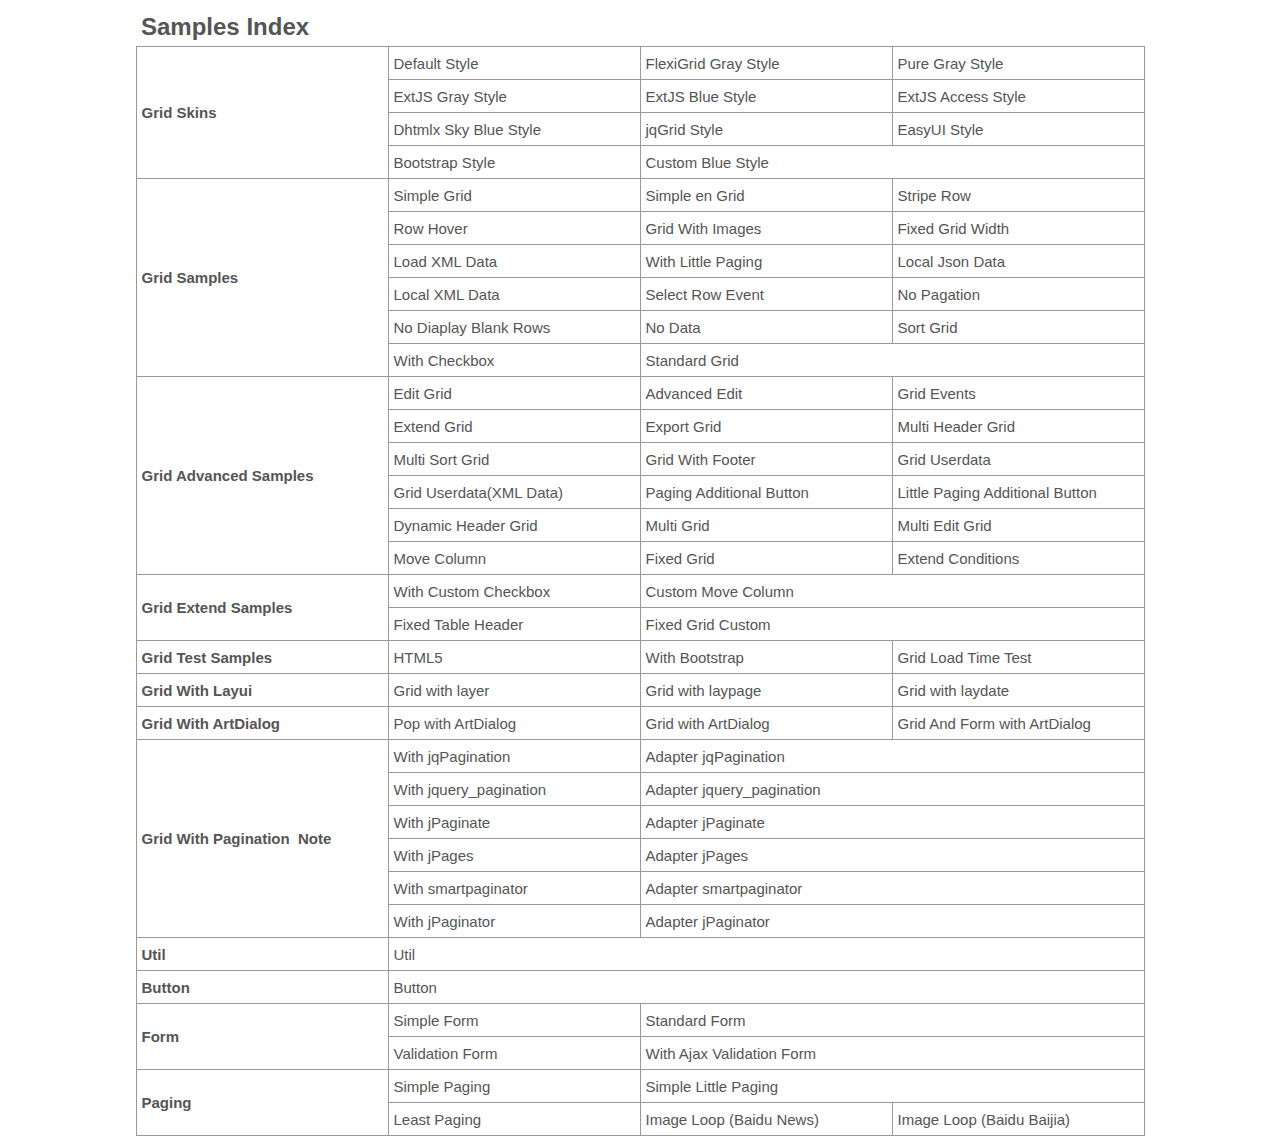
<file: jquery.bsgrid-1.37/examples/en-table.html>
<!DOCTYPE html PUBLIC "-//W3C//DTD XHTML 1.0 Transitional//EN"
        "http://www.w3.org/TR/xhtml1/DTD/xhtml1-transitional.dtd">
<html xmlns="http://www.w3.org/1999/xhtml" xml:lang="zh-CN">
<head>
    <meta http-equiv="Content-Type" content="text/html; charset=UTF-8"/>
    <title>Samples Index - jQuery.bsgrid</title>
    <style type="text/css">
        body {
            color: #555;
            font-size: 15px;
            font-family: arial, tahoma, sans-serif;
            text-align: center;
            background-color: white;
        }

        table {
            border-collapse: collapse;
        }

        td {
            text-align: left;
            height: 30px;
            width: 245px;
            padding-left: 5px;
            border: solid 1px #999;
        }

        td a {
            color: #555;
            text-decoration: none;
        }
    </style>
</head>
<body>
<center>
    <table>
        <tr>
            <td colspan="4" style="height: 36px; font-size: 24px; font-weight: 700; border: 0;">Samples Index</td>
        </tr>
        <tr>
            <td rowspan="4" style="font-size: 15px; font-weight: 900;">
                Grid Skins
            </td>
            <td>
                <a href="../examples/grid/simple.html">Default Style</a>
            </td>
            <td>
                <a href="../examples/grid/themes/flexigrid.html">FlexiGrid Gray Style</a>
            </td>
            <td>
                <a href="../examples/grid/themes/pure_gray.html">Pure Gray Style</a>
            </td>
        </tr>
        <tr>
            <td>
                <a href="../examples/grid/themes/gray.html">ExtJS Gray Style</a>
            </td>
            <td>
                <a href="../examples/grid/themes/blue.html">ExtJS Blue Style</a>
            </td>
            <td>
                <a href="../examples/grid/themes/access.html">ExtJS Access Style</a>
            </td>
        </tr>
        <tr>
            <td>
                <a href="../examples/grid/themes/sky_blue.html">Dhtmlx Sky Blue Style</a>
            </td>
            <td>
                <a href="../examples/grid/themes/jqgrid.html">jqGrid Style</a>
            </td>
            <td>
                <a href="../examples/grid/themes/easyui.html">EasyUI Style</a>
            </td>
        </tr>
        <tr>
            <td>
                <a href="../examples/grid/themes/bootstrap.html">Bootstrap Style</a>
            </td>
            <td colspan="2">
                <a href="../examples/grid/themes/custom.html">Custom Blue Style</a>
            </td>
        </tr>
        <tr>
            <td rowspan="6" style="font-size: 15px; font-weight: 900;">
                Grid Samples
            </td>
            <td>
                <a href="../examples/grid/simple.html">Simple Grid</a>
            </td>
            <td>
                <a href="../examples/grid/simple.en.html">Simple en Grid</a>
            </td>
            <td>
                <a href="../examples/grid/stripe-row.html">Stripe Row</a>
            </td>
        </tr>
        <tr>
            <td>
                <a href="../examples/grid/row-hover.html">Row Hover</a>
            </td>
            <td>
                <a href="../examples/grid/simple-with-images.html">Grid With Images</a>
            </td>
            <td>
                <a href="../examples/grid/simple-fixed-width.html">Fixed Grid Width</a>
            </td>
        </tr>
        <tr>
            <td>
                <a href="../examples/grid/simple-xml.html">Load XML Data</a>
            </td>
            <td>
                <a href="../examples/grid/paging.little.html">With Little Paging</a>
            </td>
            <td>
                <a href="../examples/grid/local/json.html">Local Json Data</a>
            </td>
        </tr>
        <tr>
            <td>
                <a href="../examples/grid/local/xml.html">Local XML Data</a>
            </td>
            <td>
                <a href="../examples/grid/select-row-event.html">Select Row Event</a>
            </td>
            <td>
                <a href="../examples/grid/no-pagation.html">No Pagation</a>
            </td>
        </tr>
        <tr>
            <td>
                <a href="../examples/grid/no-display-blank-rows.html">No Diaplay Blank Rows</a>
            </td>
            <td>
                <a href="../examples/grid/no-data.html">No Data</a>
            </td>
            <td>
                <a href="../examples/grid/sort.html">Sort Grid</a>
            </td>
        </tr>
        <tr>
            <td>
                <a href="../examples/grid/checkbox-extend.html">With Checkbox</a>
            </td>
            <td colspan="2">
                <a href="../examples/grid/standard.html">Standard Grid</a>
            </td>
        </tr>
        <tr>
            <td rowspan="6" style="font-size: 15px; font-weight: 900;">
                Grid Advanced Samples
            </td>
            <td>
                <a href="../examples/grid/edit.html">Edit Grid</a>
            </td>
            <td>
                <a href="../examples/grid/edit-advanced.html">Advanced Edit</a>
            </td>
            <td>
                <a href="../examples/grid/event.html">Grid Events</a>
            </td>
        </tr>
        <tr>
            <td>
                <a href="../examples/grid/extend.html">Extend Grid</a>
            </td>
            <td>
                <a href="../examples/grid/export.html">Export Grid</a>
            </td>
            <td>
                <a href="../examples/grid/multi-header.html">Multi Header Grid</a>
            </td>
        </tr>
        <tr>
            <td>
                <a href="../examples/grid/multi-sort.html">Multi Sort Grid</a>
            </td>
            <td>
                <a href="../examples/grid/foot.html">Grid With Footer</a>
            </td>
            <td>
                <a href="../examples/grid/userdata.html">Grid Userdata</a>
            </td>
        </tr>
        <tr>
            <td>
                <a href="../examples/grid/userdata-xml.html">Grid Userdata(XML Data)</a>
            </td>
            <td>
                <a href="../examples/grid/paging.button.html">Paging Additional Button</a>
            </td>
            <td>
                <a href="../examples/grid/paging.little.button.html">Little Paging Additional Button</a>
            </td>
        </tr>
        <tr>
            <td>
                <a href="../examples/grid/dynamic-header.html">Dynamic Header Grid</a>
            </td>
            <td>
                <a href="../examples/grid/multi.html">Multi Grid</a>
            </td>
            <td>
                <a href="../examples/grid/multi-extend.html">Multi Edit Grid</a>
            </td>
        </tr>
        <tr>
            <td>
                <a href="../examples/grid/move-column-extend.html">Move Column</a>
            </td>
            <td>
                <a href="../examples/grid/fixed-header/fixed-header-extend.html">Fixed Grid</a>
            </td>
            <td>
                <a href="../examples/grid/simple-conditions.html">Extend Conditions</a>
            </td>
        </tr>
        <tr>
            <td rowspan="2" style="font-size: 15px; font-weight: 900;">
                Grid Extend Samples
            </td>
            <td>
                <a href="../examples/grid/checkbox-custom.html">With Custom Checkbox</a>
            </td>
            <td colspan="2">
                <a href="../examples/grid/move-column-custom.html">Custom Move Column</a>
            </td>
        </tr>
        <tr>
            <td>
                <a href="../examples/grid/fixed-header/simple.html">Fixed Table Header</a>
            </td>
            <td colspan="2">
                <a href="../examples/grid/fixed-header/fixed-header-custom.html">Fixed Grid Custom</a>
            </td>
        </tr>
        <tr>
            <td style="font-size: 15px; font-weight: 900;">
                Grid Test Samples
            </td>
            <td>
                <a href="../examples/html5/grid.html">HTML5</a>
            </td>
            <td>
                <a href="../examples/bootstrap/grid.html">With Bootstrap</a>
            </td>
            <td>
                <a href="../examples/grid/load-time-test.html">Grid Load Time Test</a>
            </td>
        </tr>
        <tr>
            <td style="font-size: 15px; font-weight: 900;">
                Grid With Layui
            </td>
            <td>
                <a href="../examples/layui/layer.html">Grid with layer</a>
            </td>
            <td>
                <a href="../examples/layui/laypage.html">Grid with laypage</a>
            </td>
            <td>
                <a href="../examples/layui/laydate.html">Grid with laydate</a>
            </td>
        </tr>
        <tr>
            <td style="font-size: 15px; font-weight: 900;">
                Grid With ArtDialog
            </td>
            <td>
                <a href="../examples/artDialog/pop.html">Pop with ArtDialog</a>
            </td>
            <td>
                <a href="../examples/artDialog/grid.html">Grid with ArtDialog</a>
            </td>
            <td>
                <a href="../examples/artDialog/gridAndForm.html">Grid And Form with ArtDialog</a>
            </td>
        </tr>
        <tr>
            <td rowspan="6" style="font-size: 15px; font-weight: 900;">
                Grid With Pagination&nbsp;&nbsp;<a href="../examples/pagination/readme">Note</a>
            </td>
            <td>
                <a href="../examples/pagination/jqPagination/sample.html">With jqPagination</a>
            </td>
            <td colspan="2">
                <a href="../examples/pagination/jqPagination/sample-adapter.html">Adapter jqPagination</a>
            </td>
        </tr>
        <tr>
            <td>
                <a href="../examples/pagination/jquery_pagination/sample.html">With jquery_pagination</a>
            </td>
            <td colspan="2">
                <a href="../examples/pagination/jquery_pagination/sample-adapter.html">Adapter jquery_pagination</a>
            </td>
        </tr>
        <tr>
            <td>
                <a href="../examples/pagination/jPaginate/sample.html">With jPaginate</a>
            </td>
            <td colspan="2">
                <a href="../examples/pagination/jPaginate/sample-adapter.html">Adapter jPaginate</a>
            </td>
        </tr>
        <tr>
            <td>
                <a href="../examples/pagination/jPages/sample.html">With jPages</a>
            </td>
            <td colspan="2">
                <a href="../examples/pagination/jPages/sample-adapter.html">Adapter jPages</a>
            </td>
        </tr>
        <tr>
            <td>
                <a href="../examples/pagination/smartpaginator/sample.html">With smartpaginator</a>
            </td>
            <td colspan="2">
                <a href="../examples/pagination/smartpaginator/sample-adapter.html">Adapter smartpaginator</a>
            </td>
        </tr>
        <tr>
            <td>
                <a href="../examples/pagination/jPaginator/sample.html">With jPaginator</a>
            </td>
            <td colspan="2">
                <a href="../examples/pagination/jPaginator/sample-adapter.html">Adapter jPaginator</a>
            </td>
        </tr>
        <tr>
            <td style="font-size: 15px; font-weight: 900;">
                Util
            </td>
            <td colspan="3">
                <a href="../examples/util/util.html">Util</a>
            </td>
        </tr>
        <tr>
            <td style="font-size: 15px; font-weight: 900;">
                Button
            </td>
            <td colspan="3">
                <a href="../examples/button/button.html">Button</a>
            </td>
        </tr>
        <tr>
            <td rowspan="2" style="font-size: 15px; font-weight: 900;">
                Form
            </td>
            <td>
                <a href="../examples/form/simple.html">Simple Form</a>
            </td>
            <td colspan="2">
                <a href="../examples/form/standard.html">Standard Form</a>
            </td>
        </tr>
        <tr>
            <td>
                <a href="../examples/form/validation.html">Validation Form</a>
            </td>
            <td colspan="2">
                <a href="../examples/form/validation-ajax.html">With Ajax Validation Form</a>
            </td>
        </tr>
        <tr>
            <td rowspan="2" style="font-size: 15px; font-weight: 900;">
                Paging
            </td>
            <td>
                <a href="../examples/paging/simple.html">Simple Paging</a>
            </td>
            <td colspan="2">
                <a href="../examples/paging/simple.little.html">Simple Little Paging</a>
            </td>
        </tr>
        <tr>
            <td>
                <a href="../examples/paging/least.html">Least Paging</a>
            </td>
            <td>
                <a href="../examples/paging/image_loop-baidu_news.html">Image Loop (Baidu News)</a>
            </td>
            <td>
            	<a href="../examples/paging/image_loop-baidu_baijia.html">Image Loop (Baidu Baijia)</a>
            </td>
        </tr>
    </table>
</center>
</body>
</html>
</file>
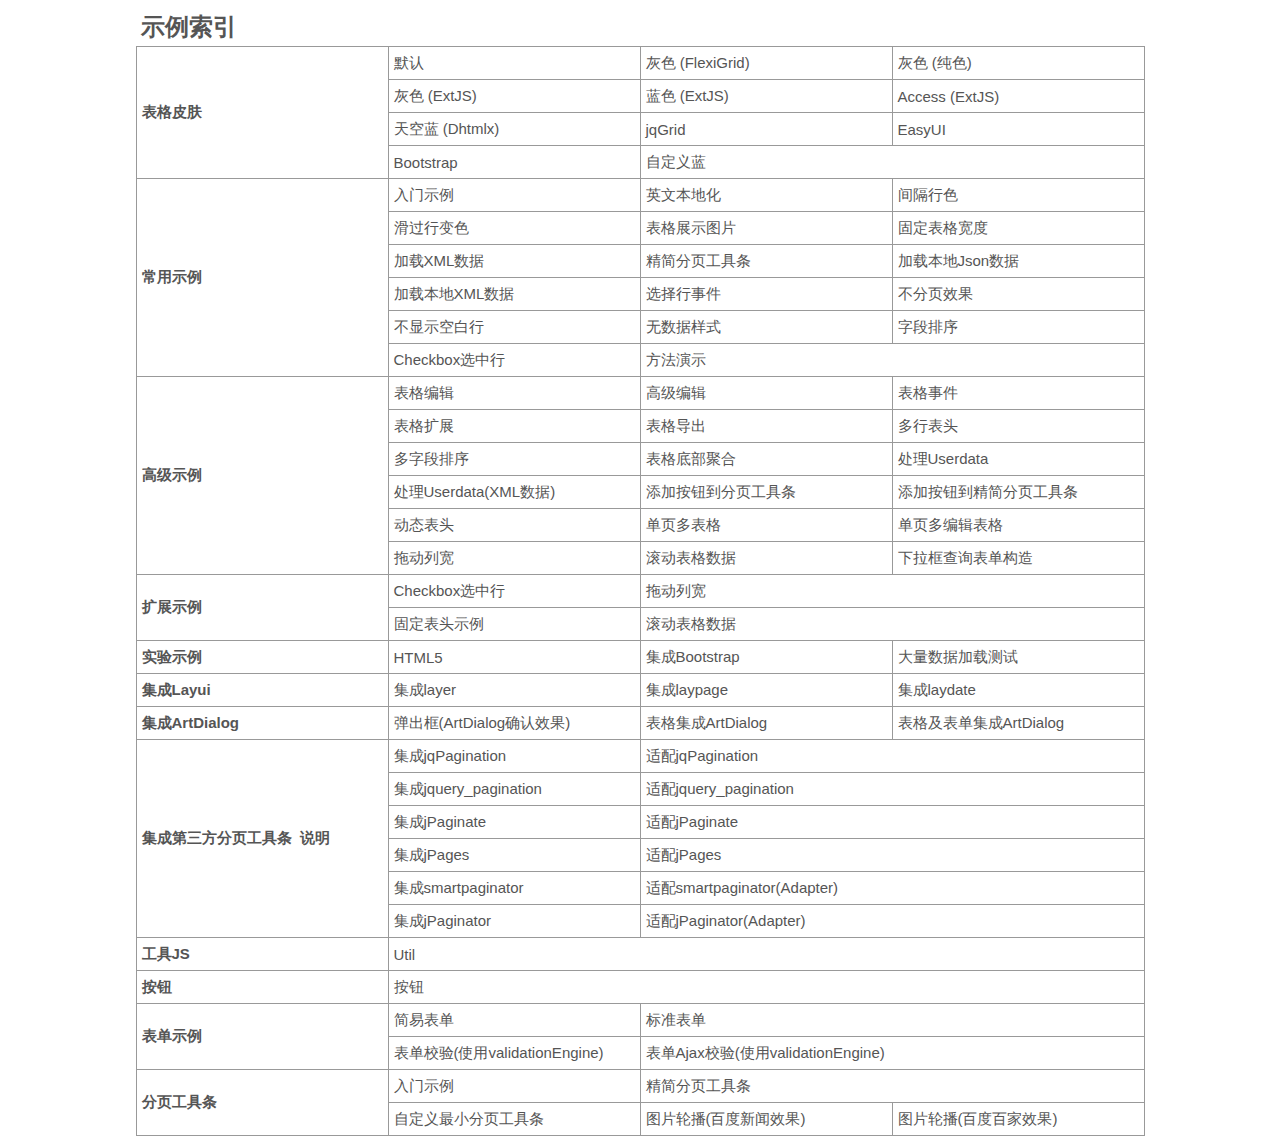
<file: jquery.bsgrid-1.37/examples/zh-CN-table.html>
<!DOCTYPE html PUBLIC "-//W3C//DTD XHTML 1.0 Transitional//EN"
        "http://www.w3.org/TR/xhtml1/DTD/xhtml1-transitional.dtd">
<html xmlns="http://www.w3.org/1999/xhtml" xml:lang="zh-CN">
<head>
    <meta http-equiv="Content-Type" content="text/html; charset=UTF-8"/>
    <title>示例索引 - jQuery.bsgrid</title>
    <style type="text/css">
        body {
            color: #555;
            font-size: 15px;
            font-family: '微软雅黑', '新宋体', '宋体', arial, tahoma, sans-serif;
            text-align: center;
            background-color: white;
        }

        table {
            border-collapse: collapse;
        }

        td {
            text-align: left;
            height: 30px;
            width: 245px;
            padding-left: 5px;
            border: solid 1px #999;
        }

        td a {
            color: #555;
            text-decoration: none;
        }
    </style>
</head>
<body>
<center>
    <table>
        <tr>
            <td colspan="4" style="height: 36px; font-size: 24px; font-weight: 700; border: 0;">示例索引</td>
        </tr>
                <tr>
            <td rowspan="4" style="font-size: 15px; font-weight: 900;">
                表格皮肤
            </td>
            <td>
                <a href="../examples/grid/simple.html">默认</a>
            </td>
            <td>
                <a href="../examples/grid/themes/flexigrid.html">灰色 (FlexiGrid)</a>
            </td>
            <td>
                <a href="../examples/grid/themes/pure_gray.html">灰色 (纯色)</a>
            </td>
        </tr>
        <tr>
            <td>
                <a href="../examples/grid/themes/gray.html">灰色 (ExtJS)</a>
            </td>
            <td>
                <a href="../examples/grid/themes/blue.html">蓝色 (ExtJS)</a>
            </td>
            <td>
                <a href="../examples/grid/themes/access.html">Access (ExtJS)</a>
            </td>
        </tr>
        <tr>
            <td>
                <a href="../examples/grid/themes/sky_blue.html">天空蓝 (Dhtmlx)</a>
            </td>
            <td>
                <a href="../examples/grid/themes/jqgrid.html">jqGrid</a>
            </td>
            <td>
                <a href="../examples/grid/themes/easyui.html">EasyUI</a>
            </td>
        </tr>
        <tr>
            <td>
                <a href="../examples/grid/themes/bootstrap.html">Bootstrap</a>
            </td>
            <td colspan="2">
                <a href="../examples/grid/themes/custom.html">自定义蓝</a>
            </td>
        </tr>
        <tr>
            <td rowspan="6" style="font-size: 15px; font-weight: 900;">
                常用示例
            </td>
            <td>
                <a href="../examples/grid/simple.html">入门示例</a>
            </td>
            <td>
                <a href="../examples/grid/simple.en.html">英文本地化</a>
            </td>
            <td>
                <a href="../examples/grid/stripe-row.html">间隔行色</a>
            </td>
        </tr>
        <tr>
            <td>
                <a href="../examples/grid/row-hover.html">滑过行变色</a>
            </td>
            <td>
                <a href="../examples/grid/simple-with-images.html">表格展示图片</a>
            </td>
            <td>
                <a href="../examples/grid/simple-fixed-width.html">固定表格宽度</a>
            </td>
        </tr>
        <tr>
            <td>
                <a href="../examples/grid/simple-xml.html">加载XML数据</a>
            </td>
            <td>
                <a href="../examples/grid/paging.little.html">精简分页工具条</a>
            </td>
            <td>
                <a href="../examples/grid/local/json.html">加载本地Json数据</a>
            </td>
        </tr>
        <tr>
            <td>
                <a href="../examples/grid/local/xml.html">加载本地XML数据</a>
            </td>
            <td>
                <a href="../examples/grid/select-row-event.html">选择行事件</a>
            </td>
            <td>
                <a href="../examples/grid/no-pagation.html">不分页效果</a>
            </td>
        </tr>
        <tr>
            <td>
                <a href="../examples/grid/no-display-blank-rows.html">不显示空白行</a>
            </td>
            <td>
                <a href="../examples/grid/no-data.html">无数据样式</a>
            </td>
            <td>
                <a href="../examples/grid/sort.html">字段排序</a>
            </td>
        </tr>
        <tr>
            <td>
                <a href="../examples/grid/checkbox-extend.html">Checkbox选中行</a>
            </td>
            <td colspan="2">
                <a href="../examples/grid/standard.html">方法演示</a>
            </td>
        </tr>
        <tr>
            <td rowspan="6" style="font-size: 15px; font-weight: 900;">
                高级示例
            </td>
            <td>
                <a href="../examples/grid/edit.html">表格编辑</a>
            </td>
            <td>
                <a href="../examples/grid/edit-advanced.html">高级编辑</a>
            </td>
            <td>
                <a href="../examples/grid/event.html">表格事件</a>
            </td>
        </tr>
        <tr>
            <td>
                <a href="../examples/grid/extend.html">表格扩展</a>
            </td>
            <td>
                <a href="../examples/grid/export.html">表格导出</a>
            </td>
            <td>
                <a href="../examples/grid/multi-header.html">多行表头</a>
            </td>
        </tr>
        <tr>
            <td>
                <a href="../examples/grid/multi-sort.html">多字段排序</a>
            </td>
            <td>
                <a href="../examples/grid/foot.html">表格底部聚合</a>
            </td>
            <td>
                <a href="../examples/grid/userdata.html">处理Userdata</a>
            </td>
        </tr>
        <tr>
            <td>
                <a href="../examples/grid/userdata-xml.html">处理Userdata(XML数据)</a>
            </td>
            <td>
                <a href="../examples/grid/paging.button.html">添加按钮到分页工具条</a>
            </td>
            <td>
                <a href="../examples/grid/paging.little.button.html">添加按钮到精简分页工具条</a>
            </td>
        </tr>
        <tr>
            <td>
                <a href="../examples/grid/dynamic-header.html">动态表头</a>
            </td>
            <td>
                <a href="../examples/grid/multi.html">单页多表格</a>
            </td>
            <td>
                <a href="../examples/grid/multi-extend.html">单页多编辑表格</a>
            </td>
        </tr>
        <tr>
            <td>
                <a href="../examples/grid/move-column-extend.html">拖动列宽</a>
            </td>
            <td>
                <a href="../examples/grid/fixed-header/fixed-header-extend.html">滚动表格数据</a>
            </td>
            <td>
                <a href="../examples/grid/simple-conditions.html">下拉框查询表单构造</a>
            </td>
        </tr>
        <tr>
            <td rowspan="2" style="font-size: 15px; font-weight: 900;">
                扩展示例
            </td>
            <td>
                <a href="../examples/grid/checkbox-custom.html">Checkbox选中行</a>
            </td>
            <td colspan="2">
                <a href="../examples/grid/move-column-custom.html">拖动列宽</a>
            </td>
        </tr>
        <tr>
            <td>
                <a href="../examples/grid/fixed-header/simple.html">固定表头示例</a>
            </td>
            <td colspan="2">
                <a href="../examples/grid/fixed-header/fixed-header-custom.html">滚动表格数据</a>
            </td>
        </tr>
        <tr>
            <td style="font-size: 15px; font-weight: 900;">
                实验示例
            </td>
            <td>
                <a href="../examples/html5/grid.html">HTML5</a>
            </td>
            <td>
                <a href="../examples/bootstrap/grid.html">集成Bootstrap</a>
            </td>
            <td>
                <a href="../examples/grid/load-time-test.html">大量数据加载测试</a>
            </td>
        </tr>
        <tr>
            <td style="font-size: 15px; font-weight: 900;">
                集成Layui
            </td>
            <td>
                <a href="../examples/layui/layer.html">集成layer</a>
            </td>
            <td>
                <a href="../examples/layui/laypage.html">集成laypage</a>
            </td>
            <td>
                <a href="../examples/layui/laydate.html">集成laydate</a>
            </td>
        </tr>
        <tr>
            <td style="font-size: 15px; font-weight: 900;">
                集成ArtDialog
            </td>
            <td>
                <a href="../examples/artDialog/pop.html">弹出框(ArtDialog确认效果)</a>
            </td>
            <td>
                <a href="../examples/artDialog/grid.html">表格集成ArtDialog</a>
            </td>
            <td>
                <a href="../examples/artDialog/gridAndForm.html">表格及表单集成ArtDialog</a>
            </td>
        </tr>
        <tr>
            <td rowspan="6" style="font-size: 15px; font-weight: 900;">
                集成第三方分页工具条&nbsp;&nbsp;<a href="../examples/pagination/readme">说明</a>
            </td>
            <td>
                <a href="../examples/pagination/jqPagination/sample.html">集成jqPagination</a>
            </td>
            <td colspan="2">
                <a href="../examples/pagination/jqPagination/sample-adapter.html">适配jqPagination</a>
            </td>
        </tr>
        <tr>
            <td>
                <a href="../examples/pagination/jquery_pagination/sample.html">集成jquery_pagination</a>
            </td>
            <td colspan="2">
                <a href="../examples/pagination/jquery_pagination/sample-adapter.html">适配jquery_pagination</a>
            </td>
        </tr>
        <tr>
            <td>
                <a href="../examples/pagination/jPaginate/sample.html">集成jPaginate</a>
            </td>
            <td colspan="2">
                <a href="../examples/pagination/jPaginate/sample-adapter.html">适配jPaginate</a>
            </td>
        </tr>
        <tr>
            <td>
                <a href="../examples/pagination/jPages/sample.html">集成jPages</a>
            </td>
            <td colspan="2">
                <a href="../examples/pagination/jPages/sample-adapter.html">适配jPages</a>
            </td>
        </tr>
        <tr>
            <td>
                <a href="../examples/pagination/smartpaginator/sample.html">集成smartpaginator</a>
            </td>
            <td colspan="2">
                <a href="../examples/pagination/smartpaginator/sample-adapter.html">适配smartpaginator(Adapter)</a>
            </td>
        </tr>
        <tr>
            <td>
                <a href="../examples/pagination/jPaginator/sample.html">集成jPaginator</a>
            </td>
            <td colspan="2">
                <a href="../examples/pagination/jPaginator/sample-adapter.html">适配jPaginator(Adapter)</a>
            </td>
        </tr>
        <tr>
            <td style="font-size: 15px; font-weight: 900;">
                工具JS
            </td>
            <td colspan="3">
                <a href="../examples/util/util.html">Util</a>
            </td>
        </tr>
        <tr>
            <td style="font-size: 15px; font-weight: 900;">
                按钮
            </td>
            <td colspan="3">
                <a href="../examples/button/button.html">按钮</a>
            </td>
        </tr>
        <tr>
            <td rowspan="2" style="font-size: 15px; font-weight: 900;">
                表单示例
            </td>
            <td>
                <a href="../examples/form/simple.html">简易表单</a>
            </td>
            <td colspan="2">
                <a href="../examples/form/standard.html">标准表单</a>
            </td>
        </tr>
        <tr>
            <td>
                <a href="../examples/form/validation.html">表单校验(使用validationEngine)</a>
            </td>
            <td colspan="2">
                <a href="../examples/form/validation-ajax.html">表单Ajax校验(使用validationEngine)</a>
            </td>
        </tr>
        <tr>
            <td rowspan="2" style="font-size: 15px; font-weight: 900;">
                分页工具条
            </td>
            <td>
                <a href="../examples/paging/simple.html">入门示例</a>
            </td>
            <td colspan="2">
                <a href="../examples/paging/simple.little.html">精简分页工具条</a>
            </td>
        </tr>
        <tr>
            <td>
                <a href="../examples/paging/least.html">自定义最小分页工具条</a>
            </td>
            <td>
                <a href="../examples/paging/image_loop-baidu_news.html">图片轮播(百度新闻效果)</a>
            </td>
            <td>
            	<a href="../examples/paging/image_loop-baidu_baijia.html">图片轮播(百度百家效果)</a>
            </td>
        </tr>
    </table>
</center>
</body>
</html>
</file>
<file: jquery.bsgrid-1.37/plugins/responsive-nav.js/demo/styles.css>
body,div,h1,h2,p,ol,ul,li{margin:0;padding:0;border:0}@-webkit-viewport{width:device-width}@-moz-viewport{width:device-width}@-ms-viewport{width:device-width}@-o-viewport{width:device-width}@viewport{width:device-width}html,body{min-height:100%}body{min-width:290px;-webkit-font-smoothing:antialiased;-webkit-text-size-adjust:100%;-ms-text-size-adjust:100%;text-size-adjust:100%;background:#444 url("debut_dark.png") repeat;color:#666;font:400 100%/1.5 "Helvetica Neue",Helvetica,Arial,sans-serif}h1{font-size:3em;line-height:1;color:#222;margin-bottom:.5em;float:left;width:100%}h2{float:left;width:100%;font-size:1.5em;color:#222;margin:1em 0 .5em}p{float:left;width:100%;margin-bottom:1em}p.intro{font-size:1.25em;color:#555;font-weight:700}a{color:#f4f4f4;text-decoration:none}a:active,a:hover{outline:0}.main{-webkit-box-sizing:border-box;-moz-box-sizing:border-box;box-sizing:border-box;-webkit-overflow-scrolling:touch;padding:3em 4em;position:fixed;overflow:hidden;overflow-y:scroll;border-top-left-radius:5px;box-shadow:0 0 15px rgba(0,0,0,.6);top:.8em;right:0;bottom:0;width:76%;background:#fff}.main::-webkit-scrollbar{-webkit-appearance:none;background-color:rgba(0,0,0,.15);width:8px;height:8px}.main::-webkit-scrollbar-thumb{border-radius:0;background-color:rgba(0,0,0,.4)}.nav-collapse{position:absolute;width:24%;top:2em;left:0}.nav-collapse ul{display:block;width:100%;list-style:none}.nav-collapse li{width:100%;display:block}.nav-collapse a{color:#aaa;font-weight:700;-webkit-box-sizing:border-box;-moz-box-sizing:border-box;box-sizing:border-box;-webkit-transition:background .3s ease;-moz-transition:background .3s ease;transition:background .3s ease;text-shadow:0 -1px rgba(0,0,0,.5);border-bottom:1px solid rgba(0,0,0,.2);border-top:1px solid rgba(255,255,255,.1);display:block;padding:.6em 2em;width:100%}.nav-collapse a:hover{background:rgba(255,255,255,.1)}.nav-collapse .active a{color:#fff;background:rgba(0,0,0,.3)}.nav-collapse li:first-child a{border-top:0}.nav-collapse li:last-child a{border-bottom:0}#toggle{display:none}@media screen and (max-width:40em){.js .nav-collapse{clip:rect(0 0 0 0);max-height:0;position:absolute;display:block;overflow:hidden}.nav-collapse{top:0;width:100%;position:relative}.nav-collapse.opened{max-height:9999px}.nav-collapse a:hover{background:transparent}.nav-collapse .active a:hover{color:#fff;background:rgba(0,0,0,.3)}#toggle{-webkit-touch-callout:none;-webkit-user-select:none;-moz-user-select:none;-ms-user-select:none;user-select:none;display:block;width:70px;height:55px;float:right;margin:0 -2em 1em 0;text-indent:-9999px;overflow:hidden;background:#444 url("hamburger.gif") no-repeat 50% 33%}.main{-webkit-overflow-scrolling:auto;padding:0 2em 2em;border-radius:0;box-shadow:none;position:relative;width:100%;overflow:hidden}.main::-webkit-scrollbar{background-color:transparent}}@media screen and (-webkit-min-device-pixel-ratio:1.3),screen and (min--moz-device-pixel-ratio:1.3),screen and (-o-min-device-pixel-ratio:2 / 1),screen and (min-device-pixel-ratio:1.3),screen and (min-resolution:192dpi),screen and (min-resolution:2dppx){body{background-image:url("debut_dark_@2X.png");-webkit-background-size:200px 200px;-moz-background-size:200px 200px;-o-background-size:200px 200px;background-size:200px 200px}#toggle{background-image:url("hamburger-retina.gif");-webkit-background-size:100px 100px;-moz-background-size:100px 100px;-o-background-size:100px 100px;background-size:100px 100px}}@media screen and (min-width:76em){.nav-collapse{width:18em}.main{width:auto;left:18em}}
</file>
<file: designerSelect/css/designerSelect.css>
.designerSelect_contaner{
    display:flex;
    justify-content: center;
    align-items: baseline;
    font-size: 0.75rem;
}

.designerSelect_contaner > label{
    margin-right: 0.75rem;
}

.designerSelect{
    width: 10rem;
    height: auto;
    position: relative;
    font-size: 0.75rem;
    border: 1px solid #cecece;
    border-radius: 5px;
}

.designerSelect_input{
    width: 100%;
    height: 2rem;
    box-sizing: border-box;
    padding: 0.1rem 0.75rem;
    border: 0 solid;
    border-radius: 5px;
    outline: none;
}

.designerSelect_option_group{
    position: absolute;
    top: 100%;
    left: -1px;
    width: 100%;
    max-height: 10rem;
    overflow-y: auto;
    display: none;
    border: 1px solid #cecece;
    border-radius: 5px;
}

.designerSelect_option_group div{
    box-sizing: border-box;
    padding: 0.5rem 0.75rem;
    cursor: pointer;
}

.designerSelect_option_group div:hover{
    background: #00abee;
    color: #fff;
}
</file>
<file: jquery.bsgrid-1.37/builds/merged/bsgrid.all.min.css>
@CHARSET "UTF-8";


.bsgrid {
    font-size: 13px;
    font-family: '微软雅黑', Verdana, sans-serif, '宋体', serif
}

table.bsgrid {
    width: 100%;
    margin-right: 0px;
    border-collapse: collapse
}

.bsgrid th,
.bsgrid td {
    box-sizing: border-box;
    padding: 1px;
    border: solid 1px #e5e5e5;
    background-color: white;
    text-align: center;
    color: #656D78;
    height: 2.5rem;
    font-size: 0.75rem;
}

.bsgrid td.lineWrap {
    word-break: break-all
}

.bsgrid td.lineNoWrap {
    /* white-space: nowrap; */
    overflow: hidden;
    text-overflow: ellipsis
}

.bsgrid th {
    font-weight: 500;
    background-color: #f1f1f1;
    color: #444444;
    font-size: 0.875rem;
}

.bsgrid tr.even_index_row td {
    background-color: rgb(243, 251, 255);
}

.bsgrid tr.row_hover td {
    background-color: #fff1cc !important
}

.bsgrid tr.selected.selected_color td {
    background-color: #fff1cc !important
}

.bsgrid a {
    color: #f60;
    text-decoration: none
}

.bsgrid th .sort.sort-view {
    background: url(../images/sort-view.gif) no-repeat center;
    margin-left: 3px
}

.bsgrid th .sort.sort-asc {
    background: url(../images/sort-asc.gif) no-repeat top;
    margin-left: 3px
}

.bsgrid th .sort.sort-desc {
    background: url(../images/sort-desc.gif) no-repeat bottom;
    margin-left: 3px
}

.bsgrid.lockscreen {
    position: fixed;
    z-index: 2014;
    display: none;
    left: 0;
    top: 0;
    width: 100%;
    height: 100%;
    background: #000;
    filter: alpha(opacity=10);
    opacity: .1;
    -moz-opacity: .1
}

.bsgrid.loading_div {
    position: fixed;
    z-index: 2015;
    display: none;
    left: 0;
    top: 0;
    width: 100%;
    height: 100%
}

.bsgrid.loading_div table {
    width: 100%;
    height: 100%
}

.bsgrid.loading_div td {
    width: 100%;
    height: 100%;
    background-color: transparent !important;
    text-align: center;
    vertical-align: middle
}

.bsgrid.loading_div td div {
    width: 200px;
    padding-top: 8px;
    padding-bottom: 8px;
    color: #000;
    border: solid 1px #999;
    background-color: #fff
}

.bsgrid.loading {
    padding-left: 5px;
    line-height: 1.5em
}

.bsgrid.loading span {
    background: url("../images/loading.gif") no-repeat center
}

.bsgridPagingOutTab {
    width: 98%;
    margin-right: 5px;
    border-collapse: collapse;
    border: solid 1px #eee;
    background-color: white;
    border-top-width: 0
}

@CHARSET "UTF-8";
.bsgridPaging {
    font-size: 13px;
    font-family: '微软雅黑', Verdana, sans-serif, '宋体', serif;
    width: 770px;
    border-collapse: collapse
}

.bsgridPaging.pagingLittleToolbar {
    width: 550px
}

.bsgridPaging.noPageSizeSelect {
    width: 650px
}

.bsgridPaging.pagingLittleToolbar.noPageSizeSelect {
    width: 430px
}

.bsgridPaging td {
    text-align: center
}

.bsgridPaging select {
    font-size: inherit;
    width: auto;
    height: auto;
    padding: 1px;
    margin: 1px
}

.bsgridPaging .pagingBtn {
    cursor: pointer;
    border-radius: 5px;
    background: url(../images/skins/default/bg.gif) repeat-x #f4f4f4;
    color: #fff;
    font-size: inherit;
    font-family: inherit;
    color: inherit;
    padding: 1px 3px;
    margin: 1px
}

.bsgridPaging.pagingLittleToolbar .pagingBtn {
    width: 16px;
    border-width: 0;
    background: transparent no-repeat;
    padding: 0;
    margin: 3px
}

.bsgridPaging .pagingBtn.disabledCls {
    color: #999;
    filter: alpha(opacity=50);
    opacity: .5;
    -moz-opacity: .5
}

.bsgridPaging.pagingLittleToolbar .pagingBtn.firstPage {
    background-image: url(../../../../images/firstpage.png);
}

.bsgridPaging.pagingLittleToolbar .pagingBtn.prevPage {
    background-image: url(../../../../images/prev_03.png);
}

.bsgridPaging.pagingLittleToolbar .pagingBtn.nextPage {
    background-image: url(../../../../images/next_03.png);
}

.bsgridPaging.pagingLittleToolbar .pagingBtn.lastPage {
    background-image: url(../../../../images/lastpage.png);
}

.bsgridPaging .gotoPageInputTd {
    width: 44px
}

.bsgridPaging .gotoPageInput {
    width: 40px;
    height: auto;
    font-size: inherit;
    line-height: 1em;
    color: inherit;
    border: solid 1px #ccc;
    padding: 1px;
    margin: 1px
}

.bsgridPaging .gotoPageButtonTd {
    text-align: left
}

.bsgridPaging .refreshPageTd {
    text-align: right;
    padding-right: 4px
}

.bsgridPaging.pagingLittleToolbar .pagingBtn.gotoPage {
    background-image: url(../../../../images/gotopage.jpg);
}

.bsgridPaging.pagingLittleToolbar .pagingBtn.refreshPage {
    background-image: url(../../../../images/refush.png);
    background-size: 16px 16px;
}

@CHARSET "UTF-8";
.bsgrid th .bsgrid_editgrid_check,
.bsgrid td .bsgrid_editgrid_check {
    text-align: inherit
}

.bsgrid th .bsgrid_editgrid_checkbox,
.bsgrid td .bsgrid_editgrid_checkbox {
    text-align: inherit
}

.bsgrid td .bsgrid_editgrid_edit {
    width: 95%;
    text-align: inherit
}

.bsgrid td .bsgrid_editgrid_change {
    border-color: hotpink
}

.bsgrid td .bsgrid_editgrid_hidden {
    display: none
}

@CHARSET "UTF-8";
.bsgrid_icon {
    cursor: pointer;
    font-family: '微软雅黑', Verdana, sans-serif, '宋体', serif;
    font-size: 12px;
    line-height: 1.5em;
    color: #b22222;
    background: no-repeat 3px center
}

a.bsgrid_icon {
    padding-left: 20px;
    text-decoration: underline
}

input.bsgrid_icon,
button.bsgrid_icon {
    padding-left: 20px;
    padding-right: 4px;
    background-color: #d5e2f2;
    border: solid 1px #99bbe8;
    width: auto;
    overflow: visible
}

.icon_view {
    background-image: url(../images/icons/view-list-details-5.png)
}

.icon_add {
    background-image: url(../images/icons/list-add-6.png)
}

.icon_edit {
    background-image: url(../images/icons/page-edit.png)
}

.icon_save {
    background-image: url(../images/icons/document-save-6.png)
}

.icon_delete {
    background-image: url(../images/icons/edit-delete-6.png)
}

.icon_delete2 {
    background-image: url(../images/icons/edit-delete-7.png)
}

.icon_close {
    background-image: url(../images/icons/window-close-4.png)
}

.icon_close2 {
    background-image: url(../images/icons/window-close.png)
}

.icon_find {
    background-image: url(../images/icons/edit-find-8.png)
}

.icon_search {
    background-image: url(../images/icons/system-search-6.png)
}

.icon_refresh {
    background-image: url(../images/icons/arrow-refresh.png)
}

.icon_sort-view {
    background-image: url(../images/icons/sort-view.gif)
}

.icon_sort-asc {
    background-image: url(../images/icons/view-sort-descending-2.png)
}

.icon_sort-desc {
    background-image: url(../images/icons/view-sort-ascending-2.png)
}

.icon_copy {
    background-image: url(../images/icons/edit-copy-7.png)
}

.icon_cut {
    background-image: url(../images/icons/edit-cut-7.png)
}

.icon_paste {
    background-image: url(../images/icons/edit-paste-7.png)
}

.icon_download {
    background-image: url(../images/icons/download.png)
}

.icon_print {
    background-image: url(../images/icons/document-print-2.png)
}

.icon_mail {
    background-image: url(../images/icons/mail-generic.png)
}

.icon_accept {
    background-image: url(../images/icons/dialog-accept-2.png)
}

.icon_flag {
    background-image: url(../images/icons/flag.png)
}

.icon_about {
    background-image: url(../images/icons/help-about-3.png)
}

.icon_help {
    background-image: url(../images/icons/help.png)
}

.icon_documentation {
    background-image: url(../images/icons/documentation.png)
}

.icon_config {
    background-image: url(../images/icons/configure-2.png)
}

.icon_config2 {
    background-image: url(../images/icons/system-config-boot.png)
}

.icon_text {
    background-image: url(../images/icons/mimetypes/silk_style/page-white_text.png)
}

.icon_pdf {
    background-image: url(../images/icons/mimetypes/silk_style/page-white_acrobat.png)
}

.icon_excel {
    background-image: url(../images/icons/mimetypes/silk_style/page-white_excel.png)
}

.icon_word {
    background-image: url(../images/icons/mimetypes/silk_style/page-white_word.png)
}

@CHARSET "UTF-8";
.bsgrid_form {
    width: 100%;
    font-size: 13px;
    background-color: white
}

.bsgrid_form .formLabel {
    width: 20%;
    color: #000;
    text-align: right;
    white-space: nowrap;
    overflow: hidden;
    text-overflow: ellipsis
}

.bsgrid_form .formInput {
    width: 80%;
    color: #333;
    text-align: left;
    overflow: auto
}

.bsgrid_form .formInput input,
.bsgrid_form .formInput select,
.bsgrid_form .formInput textarea,
.bsgrid_form .formInput div.assist {
    width: 64%;
    background-color: white
}

.bsgrid_form .formInput input {
    height: 1.8em;
    line-height: 1.8em;
    vertical-align: middle;
    padding-left: 1px
}

.bsgrid_form .formInput textarea,
.bsgrid_form .formInput div.assist {
    height: 8em
}

.bsgrid_form .formInput div.assist {
    overflow: auto;
    word-wrap: break-word;
    word-break: break-all
}

.bsgrid_form .formInput .radio {
    width: 20px
}

.bsgrid_form .formInput .checkbox {
    width: 20px;
    text-align: left
}

.bsgrid_form .formInput .inputTip {
    margin-left: 3px;
    color: #f18300;
    font-size: 12px
}

.bsgrid_form .require {
    color: #f00;
    font-weight: bold;
    line-height: 1.5em
}
</file>
